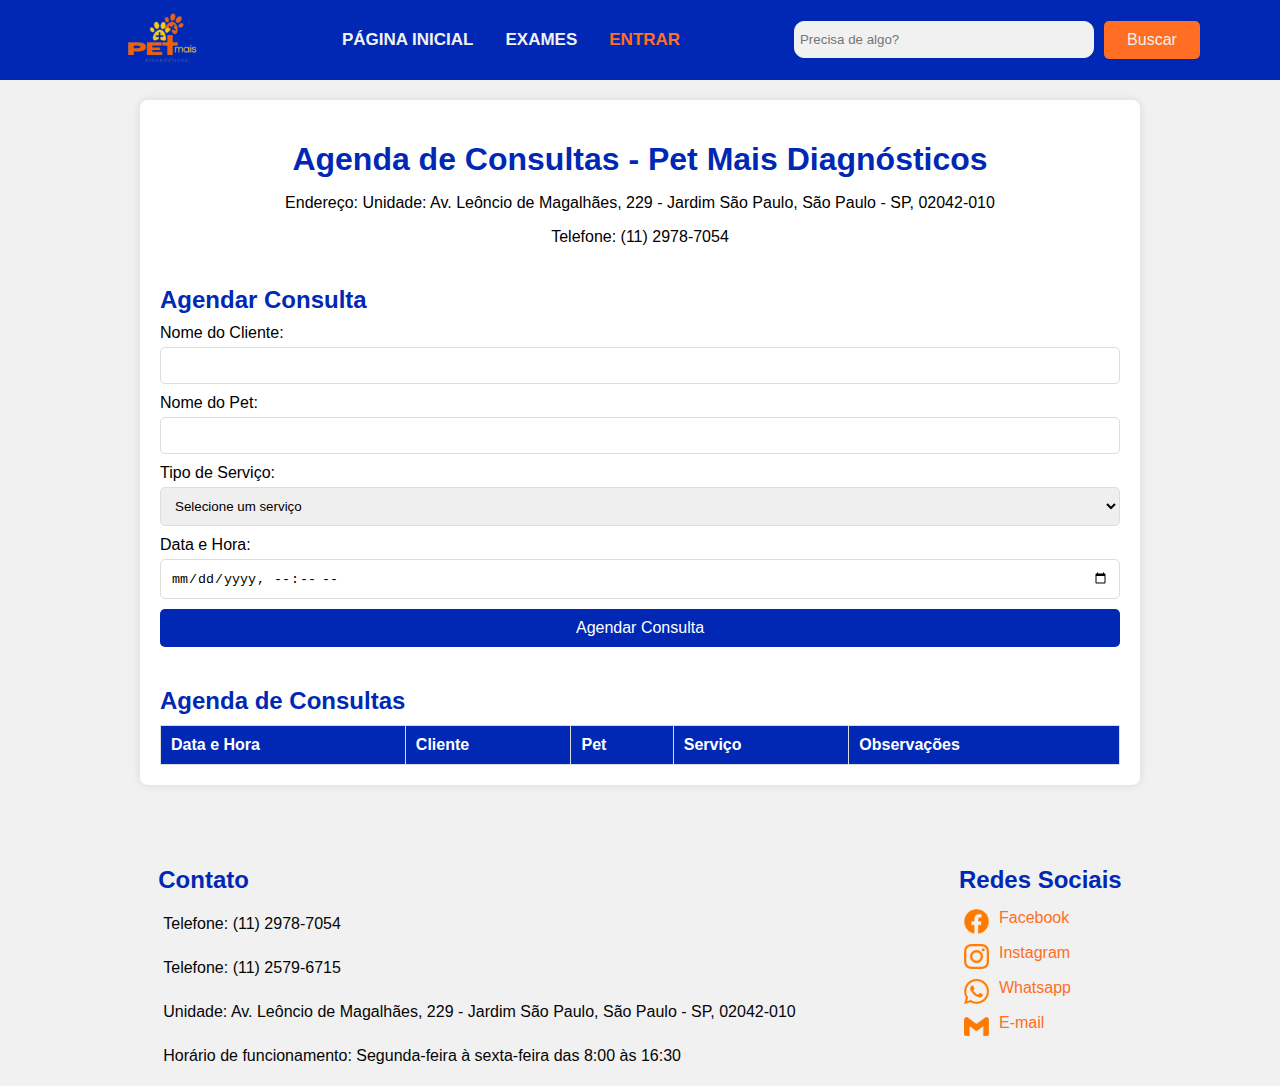
<file: agenda.html>
<!DOCTYPE html>
<html lang="pt-BR">

<head>
    <meta charset="UTF-8">
    <meta name="viewport" content="width=device-width, initial-scale=1.0">
    <title>Agenda</title>
    <link rel="stylesheet" href="GustavoTcc/Assets/Style/agenda.css">
    <link rel="shortcut icon" href="GustavoTcc/Assets/Img/logo.png" type="image/x-icon">
</head>

<body>
    <nav>
        <div class="header">
            <a href="index.html"><img style="width: 10vw; margin-left: 20px; margin-top: 10px;"
                    src="GustavoTcc/Assets/Img/logo.png" alt=""></a>
        </div>

        <ul>
            <li><a href="index.html">PÁGINA INICIAL</a></li>
            <li><a href="exames.html">EXAMES</a></li>
            <li><a style="color: #ff6e22;" target="_blank" href="login.html">ENTRAR</a></li>
        </ul>
        <div class="search-bar">
            <input style="background-color: #f1f1f1;" type="text" placeholder="Precisa de algo?">
            <button type="submit">Buscar</button>
        </div>
    </nav>
    <div class="container">
        <header>
            <h1>Agenda de Consultas - Pet Mais Diagnósticos</h1>
            <p>Endereço: Unidade: Av. Leôncio de Magalhães, 229 - Jardim São Paulo, São Paulo - SP, 02042-010</p>
            <p>Telefone: (11) 2978-7054</p>
        </header>

        <main>
            <div class="form-container">
                <h2>Agendar Consulta</h2>
                <form id="appointmentForm">
                    <label for="cliente">Nome do Cliente:</label>
                    <input type="text" id="cliente" name="cliente" required>

                    <label for="pet">Nome do Pet:</label>
                    <input type="text" id="pet" name="pet" required>

                    <label for="servico">Tipo de Serviço:</label>
                    <select id="servico" name="servico" required>
                        <option value="">Selecione um serviço</option>
                        <option value="banho-tosa">Ácido Foliculo</option>
                        <option value="consulta">CPK</option>
                        <option value="vacina">Ferro Sérico</option>
                        <option value="passeio">Vitamina D</option>
                        <option value="adestramento">Raio-X</option>
                        <option value="outros">Ultrassom</option>
                        <option value="outros">Cardiologia</option>
                        <option value="outros">Outros</option>
                    </select>

                    <label for="data">Data e Hora:</label>
                    <input type="datetime-local" id="data" name="data" required>

                    <button type="submit">Agendar Consulta</button>
                </form>
            </div>

            <div class="agenda-container">
                <h2>Agenda de Consultas</h2>
                <table id="agendaTable">
                    <thead>
                        <tr>
                            <th>Data e Hora</th>
                            <th>Cliente</th>
                            <th>Pet</th>
                            <th>Serviço</th>
                            <th>Observações</th>
                        </tr>
                    </thead>
                    <tbody>
                        <!-- As consultas serão adicionadas aqui -->
                    </tbody>
                </table>
            </div>
        </main>
    </div>
    <footer class="site-footer">
        <div class="footer-content">
            <h2 style="color: #0028B4;">Contato</h2>
            <p>Telefone: (11) 2978-7054</p>
            <p>Telefone: (11) 2579-6715</p>
            <p>Unidade: Av. Leôncio de Magalhães, 229 - Jardim São Paulo, São Paulo - SP, 02042-010</p>
            <p>Horário de funcionamento: Segunda-feira à sexta-feira das 8:00 às 16:30</p>
        </div>
        <div class="footer-social"> <!-- Acrescentar ícones das redes sociais -->
            <h2 style="color: #0028B4;">Redes Sociais</h2>
            <a target="_blank" href="https://www.facebook.com/petmaisdiagnosticos/"><img style="width: 25px;"
                    src="GustavoTcc/Assets/Img/facebook-2.png" alt="Facebook">Facebook</a>
            <a target="_blank" href="https://www.instagram.com/petmaisdiagnosticos/"><img style="width: 25px;"
                    src="GustavoTcc/Assets/Img/instagram-2.png" alt="Instagram">Instagram</a>
            <a target="_blank" href="https://wa.me/551125796715"><img style="width: 25px;"
                    src="GustavoTcc/Assets/Img/whatsapp-2.png" alt="Whatsapp">Whatsapp</a>
            <a target="_blank" href="malito:@contato@petmaisdiagnosticos.com.br"><img style="width: 25px;"
                    src="GustavoTcc/Assets/Img/gmail-2.png" alt="E-mail">E-mail</a>
        </div>
    </footer>
    <script src="GustavoTcc/Assets/JavaScript/agenda.js"></script>
</body>

</html>
</file>
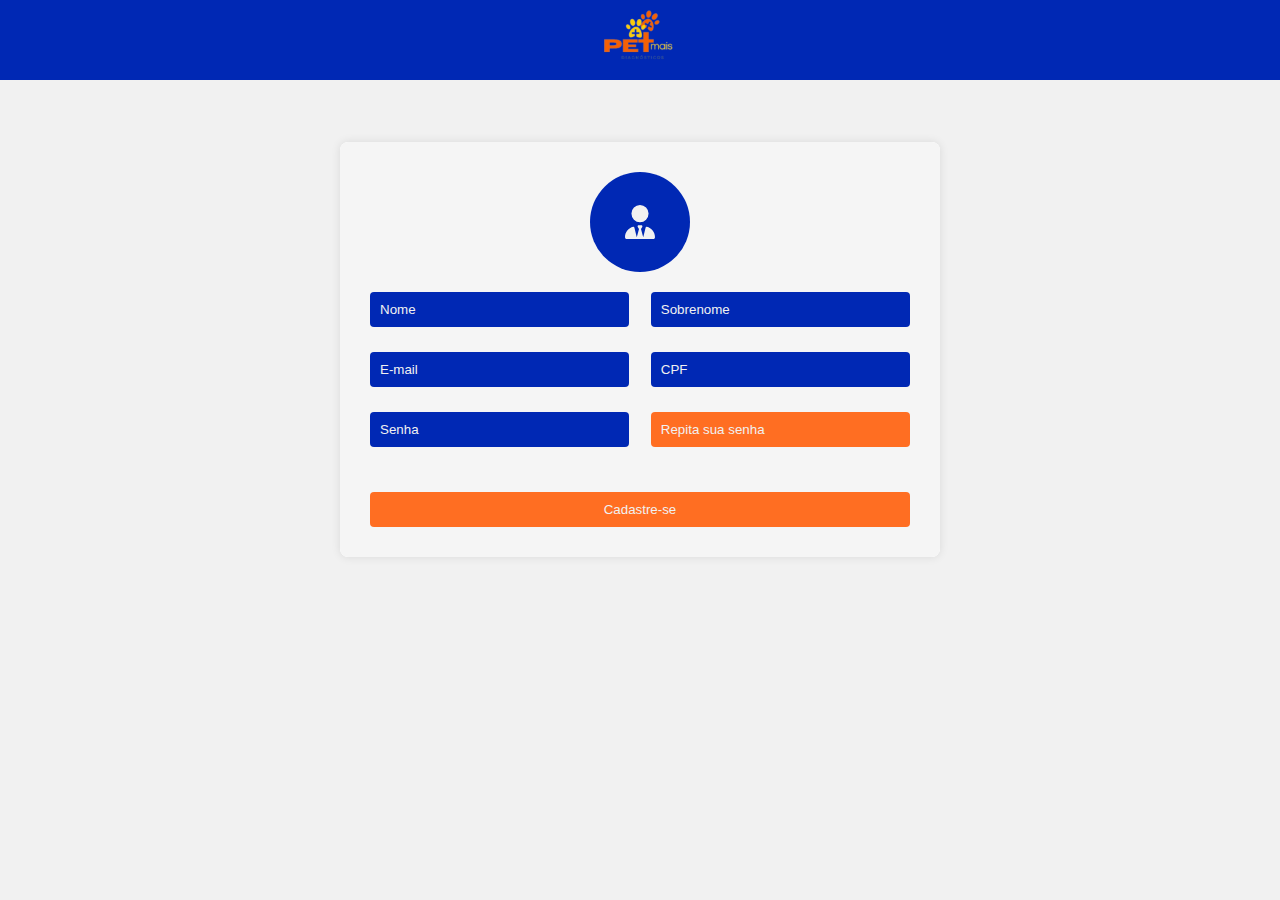
<file: cadastro.html>
<!DOCTYPE html>
<html lang="pt-br">

<head>
  <meta charset="UTF-8">
  <meta name="viewport" content="width=device-width, initial-scale=1.0">
  <title>PetMais Diagnósticos</title>
  <link rel="stylesheet" href="GustavoTcc/Assets/Style/cadastro.css">
  <link href="GustavoTcc/Assets/fontawesome (1)/fontawesome/css/fontawesome.css" rel="stylesheet">
  <link href="GustavoTcc/Assets/fontawesome (1)/fontawesome/css/brands.css" rel="stylesheet">
  <link href="GustavoTcc/Assets/fontawesome (1)/fontawesome/css/solid.css" rel="stylesheet">
  <link rel="shortcut icon" href="GustavoTcc/Assets/Img/logo.png" type="image/x-icon">
</head>

<body>
  <nav>
    <div class="header">
        <a href="index.html"><img class="img-login" src="GustavoTcc/Assets/Img/logo.png" alt=""></a>
    </div>
</nav>
  <div class="container">
    <div class="form-container">
      <div class="avatar">
        <div class="avatar-icon">
          <svg class="icon-svg" xmlns="http://www.w3.org/2000/svg" viewBox="0 0 448 512">
            <path
              d="M96 128a128 128 0 1 0 256 0A128 128 0 1 0 96 128zm94.5 200.2l18.6 31L175.8 483.1l-36-146.9c-2-8.1-9.8-13.4-17.9-11.3C51.9 342.4 0 405.8 0 481.3c0 17 13.8 30.7 30.7 30.7H162.5c0 0 0 0 .1 0H168 280h5.5c0 0 0 0 .1 0H417.3c17 0 30.7-13.8 30.7-30.7c0-75.5-51.9-138.9-121.9-156.4c-8.1-2-15.9 3.3-17.9 11.3l-36 146.9L238.9 359.2l18.6-31c6.4-10.7-1.3-24.2-13.7-24.2H224 204.3c-12.4 0-20.1 13.6-13.7 24.2z" fill="#f1f1f1" />
          </svg>
        </div>
      </div>
      <form>
        <div class="input-group">
          <input type="text" placeholder="Nome" required>
          <input type="text" placeholder="Sobrenome" required>
        </div>
        <div class="input-group">
          <input type="email" placeholder="E-mail" required>
          <input type="text" placeholder="CPF" required>
        </div>
        <div class="input-group">
          <input type="password" placeholder="Senha" required>
          <input type="password" placeholder="Repita sua senha" required class="repeat-password">
        </div>
        <button type="submit">Cadastre-se</button>
      </form>
    </div>
  </div>
</body>

</html>
</file>
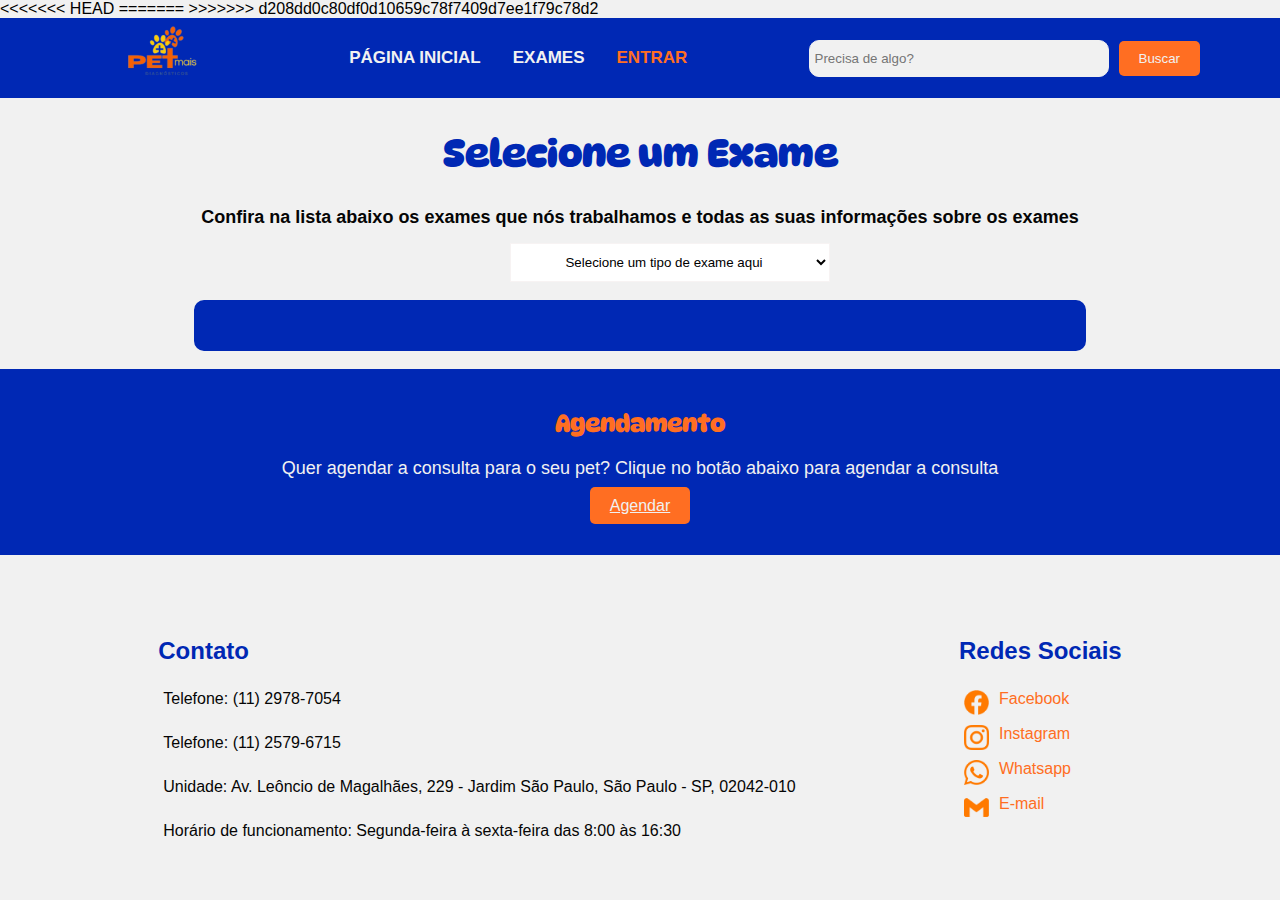
<file: exames.html>
<!DOCTYPE html>
<html lang="pt-br">

<head>
<<<<<<< HEAD
  <meta charset="UTF-8">
  <link rel="stylesheet" href="GustavoTcc/Assets/Style/exames.css">
  <meta name="viewport" content="width=device-width, initial-scale=1.0">
  <title>EXAMES</title>
=======
      <meta charset="UTF-8">
      <link rel="stylesheet" href="GustavoTcc/Assets/Style/exames.css">
      <meta name="viewport" content="width=device-width, initial-scale=1.0">
      <title>Exames</title>
      <link rel="preconnect" href="https://fonts.googleapis.com">
      <link rel="preconnect" href="https://fonts.gstatic.com" crossorigin>
      <link href="https://fonts.googleapis.com/css2?family=DynaPuff:wght@400..700&display=swap" rel="stylesheet">
      <link rel="shortcut icon" href="GustavoTcc/Assets/Img/logo.png" type="image/x-icon">
>>>>>>> d208dd0c80df0d10659c78f7409d7ee1f79c78d2
</head>

<body>
      <nav>
            <div class="header">
                  <a href="index.html"><img style="width: 10vw; margin-left: 20px;" src="GustavoTcc/Assets/Img/logo.png"
                              alt=""></a>
            </div>

            <ul>
                  <li><a href="index.html">PÁGINA INICIAL</a></li>
                  <li><a href="exames.html">EXAMES</a></li>
                  <li><a style="color: #ff6e22;" target="_blank" href="login.html">ENTRAR</a></li>
            </ul>
            <div class="search-bar">
                  <input style="background-color: #f1f1f1;" type="text" placeholder="Precisa de algo?">
                  <button type="submit">Buscar</button>
            </div>
      </nav>

      <form class="form">
            <h2 class="exame">Selecione um Exame</h2>
            <h2 class="titulo">Confira na lista abaixo os exames que nós trabalhamos e todas as suas informações sobre
                  os exames</h2>
            <select class="change" id="options" name="options">
                  <option value="0" data-response="">Selecione um tipo de exame aqui</option>

                  <option value="1" data-response="PREPARO: JEJUM DESEJÁVEL 8 HORAS <br>
            MATERIAL: SANGUE TOTAL 2ml EM TAMPA VERMELHA OU 0,5 ml DE SORO SEM HEMÓLISE<br>
            ENVIO: ENVIAR À TEMPERATURA DE 2 A 8°C ATÉ 2 DIAS APÓS COLETA<br>
            REJEIÇÃO: HEMÓLISE OU LIPEMIA ACENTUADAS. POUCO VOLUME.">ALBUMINA</option>

                  <option value="2" data-response="PREPARO: JEJUM DESEJÁVEL 8 HORAS<br>
            MATERIAL: SANGUE TOTAL 2ml EM TAMPA VERMELHA OU 0,5 ml DE SORO SEM HEMÓLISE<br>
            ENVIO: ENVIAR À TEMPERATURA DE 2 A 8°C ATÉ 2 DIAS APÓS COLETA<br>
            REJEIÇÃO: HEMÓLISE OU LIPEMIA ACENTUADAS. POUCO VOLUME.">ALT (TGP)</option>

                  <option value="3" data-response="PREPARO: JEJUM DESEJÁVEL 8 HORAS<br>
            MATERIAL: SANGUE TOTAL 2ml EM TAMPA VERMELHA OU 0,5 ml DE SORO SEM HEMÓLISE<br>
            ENVIO: ENVIAR À TEMPERATURA DE 2 A 8°C ATÉ 2 DIAS APÓS COLETA<br>
            REJEIÇÃO: HEMÓLISE OU LIPEMIA ACENTUADAS. POUCO VOLUME.">AMILASE</option>

                  <option value="4" data-response="PREPARO: JEJUM DESEJÁVEL 8 HORAS<br>
            MATERIAL: SANGUE TOTAL 2ml EM TAMPA VERMELHA OU 0,5 ml DE SORO SEM <br>
            ENVIO: ENVIAR À TEMPERATURA DE 2 A 8°C ATÉ 2 DIAS APÓS COLETA<br>
            REJEIÇÃO: HEMÓLISE OU LIPEMIA ACENTUADAS. POUCO VOLUME.">AST (TGO)</option>

                  <option value="5" data-response="PREPARO: JEJUM DESEJÁVEL 8 HORAS<br>
            MATERIAL: SANGUE TOTAL 2ml EM TAMPA VERMELHA OU 0,5 ml DE SORO SEM HEMÓLISE EM FRASCO PROTEGIDO DA LUZ<br>
            ENVIO: ENVIAR À TEMPERATURA DE 2 A 8°C ATÉ 2 DIAS APÓS COLETA<br>
            REJEIÇÃO: HEMÓLISE OU LIPEMIA ACENTUADAS. POUCO VOLUME.">BILIRRUBINAS</option>

                  <option value="6" data-response="PREPARO: JEJUM DESEJÁVEL 8 HORAS<br>
            MATERIAL: SANGUE TOTAL 2ml EM TAMPA VERMELHA OU 0,5 ml DE SORO SEM HEMÓLISE<br>
            ENVIO: ENVIAR À TEMPERATURA DE 2 A 8°C ATÉ 2 DIAS APÓS COLETA<br>
            REJEIÇÃO: HEMÓLISE OU LIPEMIA ACENTUADAS. POUCO VOLUME.">CÁLCIO IÔNICO</option>

                  <option value="7" data-response="PREPARO: JEJUM DESEJÁVEL 8 HORAS<br>
            MATERIAL: SANGUE TOTAL 2ml EM TAMPA VERMELHA OU 0,5 ml DE SORO SEM HEMÓLISE<br>
            ENVIO: ENVIAR À TEMPERATURA DE 2 A 8°C ATÉ 2 DIAS APÓS COLETA<br>
            REJEIÇÃO: HEMÓLISE OU LIPEMIA ACENTUADAS. POUCO VOLUME.">CÁLCIO TOTAL</option>



                  <option value="8" data-response="PREPARO: JEJUM DESEJÁVEL 8 HORAS<br>
            MATERIAL: SANGUE TOTAL 2ml EM TAMPA VERMELHA OU 0,5 ml DE SORO SEM HEMÓLISE<br>
            ENVIO: ENVIAR À TEMPERATURA DE 2 A 8°C ATÉ 2 DIAS APÓS COLETA<br>
            REJEIÇÃO: HEMÓLISE OU LIPEMIA ACENTUADAS. POUCO VOLUME.">CLORETOS</option>


                  <option value="9" data-response="PREPARO: JEJUM DESEJÁVEL 8 A 12 HORAS<br>
            MATERIAL: SANGUE TOTAL 2ml EM TAMPA VERMELHA OU 0,5 ml DE SORO SEM HEMÓLISE<br>
            ENVIO: ENVIAR À TEMPERATURA DE 2 A 8°C ATÉ 2 DIAS APÓS COLETA<br>
            REJEIÇÃO: HEMÓLISE OU LIPEMIA ACENTUADAS. POUCO VOLUME.">COLESTEROL</option>


                  <option value="10" data-response="PREPARO: JEJUM DESEJÁVEL 8 HORAS<br>
            MATERIAL: SANGUE TOTAL 2ml EM TAMPA VERMELHA OU 0,5 ml DE SORO SEM HEMÓLISE<br>
            ENVIO: ENVIAR À TEMPERATURA DE 2 A 8°C ATÉ 2 DIAS APÓS COLETA<br>
            REJEIÇÃO: HEMÓLISE OU LIPEMIA ACENTUADAS. POUCO VOLUME.">CREATININA</option>

                  <option value="11" data-response="PREPARO: JEJUM DESEJÁVEL 8 HORAS<br>
            MATERIAL: SANGUE TOTAL 2ml EM TAMPA VERMELHA OU 0,5 ml DE SORO SEM HEMÓLISE<br>
            ENVIO: ENVIAR À TEMPERATURA DE 2 A 8°C ATÉ 2 DIAS APÓS COLETA<br>
            REJEIÇÃO: HEMÓLISE OU LIPEMIA ACENTUADAS. POUCO VOLUME.">FOSFATASE ALCALINA</option>

                  <option value="12" data-response="PREPARO: JEJUM DESEJÁVEL 8 HORAS<br>
            MATERIAL: SANGUE TOTAL 2ml EM TAMPA VERMELHA OU 0,5 ml DE SORO SEM HEMÓLISE<br>
            ENVIO: ENVIAR À TEMPERATURA DE 2 A 8°C ATÉ 2 DIAS APÓS COLETA<br>
            REJEIÇÃO: HEMÓLISE OU LIPEMIA ACENTUADAS. POUCO VOLUME.">FÓSFORO</option>

                  <option value="13" data-response="PREPARO: JEJUM DESEJÁVEL 8 HORAS<br>
            MATERIAL: SANGUE TOTAL 2ml EM TAMPA VERMELHA OU 0,5 ml DE SORO SEM HEMÓLISE<br>
            ENVIO: ENVIAR À TEMPERATURA DE 2 A 8°C ATÉ 2 DIAS APÓS COLETA<br>
            REJEIÇÃO: HEMÓLISE OU LIPEMIA ACENTUADAS. POUCO VOLUME.">FRUTOSAMINA</option>

                  <option value="14" data-response="PREPARO: JEJUM DESEJÁVEL 8 HORAS<br>
            MATERIAL: SANGUE TOTAL 2ml EM TAMPA VERMELHA OU 0,5 ml DE SORO SEM HEMÓLISE<br>
            ENVIO: ENVIAR À TEMPERATURA DE 2 A 8°C ATÉ 2 DIAS APÓS COLETA<br>
            REJEIÇÃO: HEMÓLISE OU LIPEMIA ACENTUADAS. POUCO VOLUME.">GAMA GT</option>

                  <option value="15" data-response="PREPARO: JEJUM DESEJÁVEL 8 HORAS A 12 HORAS<br>
            MATERIAL: SANGUE TOTAL 2ml EM TAMPA VERMELHA OU 0,5 ml DE SORO SEM HEMÓLISE<br>
            ENVIO: ENVIAR À TEMPERATURA DE 2 A 8°C ATÉ 2 DIAS APÓS COLETA<br>
            REJEIÇÃO: HEMÓLISE OU LIPEMIA ACENTUADAS. POUCO VOLUME.">GLICOSE</option>

                  <option value="16" data-response="PREPARO: JEJUM DESEJÁVEL 8 HORAS<br>
            MATERIAL: SANGUE TOTAL 2ml EM TAMPA VERMELHA OU 0,5 ml DE SORO SEM HEMÓLISE<br>
            ENVIO: ENVIAR À TEMPERATURA DE 2 A 8°C ATÉ 2 DIAS APÓS COLETA<br>
            REJEIÇÃO: HEMÓLISE OU LIPEMIA ACENTUADAS. POUCO VOLUME.">LIPASE</option>

                  <option value="17" data-response="PREPARO: JEJUM DESEJÁVEL 8 HORAS<br>
            MATERIAL: SANGUE TOTAL 2ml EM TAMPA VERMELHA OU 0,5 ml DE SORO SEM HEMÓLISE<br>
            ENVIO: ENVIAR À TEMPERATURA DE 2 A 8°C ATÉ 2 DIAS APÓS COLETA<br>
            REJEIÇÃO: HEMÓLISE OU LIPEMIA ACENTUADAS. POUCO VOLUME.">POTÁSSIO</option>

                  <option value="18" data-response="PREPARO: JEJUM DESEJÁVEL 8 HORAS<br>
            MATERIAL: SANGUE TOTAL 2ml EM TAMPA VERMELHA OU 0,5 ml DE SORO SEM HEMÓLISE<br>
            ENVIO: ENVIAR À TEMPERATURA DE 2 A 8°C ATÉ 2 DIAS APÓS COLETA<br>
            REJEIÇÃO: HEMÓLISE OU LIPEMIA ACENTUADAS. POUCO VOLUME.">PROTEÍNAS TOTAIS</option>

                  <option value="19" data-response="PREPARO: JEJUM DESEJÁVEL 8 HORAS<br>
            MATERIAL: SANGUE TOTAL 2ml EM TAMPA VERMELHA OU 0,5 ml DE SORO SEM HEMÓLISE<br>
            ENVIO: ENVIAR À TEMPERATURA DE 2 A 8°C ATÉ 2 DIAS APÓS COLETA<br>
            REJEIÇÃO: HEMÓLISE OU LIPEMIA ACENTUADAS. POUCO VOLUME.">SÓDIO</option>

                  <option value="20" data-response="PREPARO: JEJUM DESEJÁVEL 8 HORAS A 12 HORAS<br>
            MATERIAL: SANGUE TOTAL 2ml EM TAMPA VERMELHA OU 0,5 ml DE SORO SEM HEMÓLISE<br>
            ENVIO: ENVIAR À TEMPERATURA DE 2 A 8°C ATÉ 2 DIAS APÓS COLETA<br>
            REJEIÇÃO: HEMÓLISE OU LIPEMIA ACENTUADAS. POUCO VOLUME.">TRIGLICÉRIDES</option>

                  <option value="21" data-response="PREPARO: JEJUM DESEJÁVEL 8 HORAS<br>
            MATERIAL: SANGUE TOTAL 2ml EM TAMPA VERMELHA OU 0,5 ml DE SORO SEM HEMÓLISE<br>
            ENVIO: ENVIAR À TEMPERATURA DE 2 A 8°C ATÉ 2 DIAS APÓS COLETA<br>
            REJEIÇÃO: HEMÓLISE OU LIPEMIA ACENTUADAS. POUCO VOLUME.">URÉIA</option>

                  <option value="22" data-response="PREPARO: JEJUM 12 HORAS NO PRÉ PRANDIAL<br>
            MATERIAL: MINIMO 4mL DE SANGUE TOTAL OU 1ml DE SORO OU PLASMA (EDTA)<br>
            ENVIO: ENVIAR À TEMPERATURA DE 2 A 8°C ATÉ 2 DIAS APÓS COLETA<br>
            REJEIÇÃO: HEMÓLISE OU LIPEMIA ACENTUADAS. POUCO VOLUME.">ÁCIDOS BILIARES
                  </option>

                  <option value="23" data-response="PREPARO: JEJUM DESEJÁVEL 8 HORAS<br>
            MATERIAL: SANGUE TOTAL 2ml EM TAMPA VERMELHA OU 0,5 ml DE SORO SEM HEMÓLISE<br>
            ENVIO: ENVIAR À TEMPERATURA DE 2 A 8°C ATÉ 2 DIAS APÓS COLETA<br>
            REJEIÇÃO: HEMÓLISE OU LIPEMIA ACENTUADAS. POUCO VOLUME.">ÁCIDO ÚRICO</option>

                  <option value="24" data-response="PREPARO: JEJUM DESEJÁVEL 8 HORAS<br>
            MATERIAL: SANGUE TOTAL 2ml EM TAMPA VERMELHA OU 0,5 ml DE SORO SEM HEMÓLISE<br>
            ENVIO: ENVIAR À TEMPERATURA DE 2 A 8°C ATÉ 2 DIAS APÓS COLETA<br>
            REJEIÇÃO: HEMÓLISE OU LIPEMIA ACENTUADAS. POUCO VOLUME.">SDMA</option>

                  <option value="25" data-response="PREPARO: JEJUM DESEJÁVEL 8 HORAS<br>
            MATERIAL: SANGUE TOTAL 2ml EM TAMPA VERMELHA OU 0,5 ml DE SORO SEM HEMÓLISE<br>
            ENVIO: ENVIAR À TEMPERATURA DE 2 A 8°C ATÉ 2 DIAS APÓS COLETA<br>
            REJEIÇÃO: HEMÓLISE OU LIPEMIA ACENTUADAS. POUCO VOLUME.">SPEC</option>

                  <option value="26" data-response="PREPARO: JEJUM DESEJAVEL 8 HORAS<br>
            MATERIAL: SANGUE TOTAL 2ml EM TAMPA VERMELHA OU 0,5 ml DE SORO SEM HEMOLISE PROTEGIDO DA LUZ<br>
            ENVIO: ENVIAR À TEMPERATURA DE 2 A 8°C ATÉ 2 DIAS APÓS COLETA<br>
            REJEIÇÃO: HEMOLISE OU LIPEMIA ACENTUADAS. POUCO VOLUME.">ÁCIDO FÓLICO</option>

                  <option value="27" data-response="PREPARO: JEJUM DESEJÁVEL 8 HORAS<br>
            MATERIAL: SANGUE TOTAL 2ml EM TAMPA VERMELHA OU 0,5 ml DE SORO.<br>
            ENVIO: ENVIAR À TEMPERATURA DE 2 A 8°C ATÉ 2 DIAS APÓS COLETA<br>
            REJEIÇÃO: HEMÓLISE OU LIPEMIA ACENTUADAS. POUCO VOLUME.">CPK</option>

                  <option value="28" data-response="PREPARO: JEJUM DESEJÁVEL 8 A 12 HORAS<br>
            MATERIAL: SANGUE TOTAL 2ml EM TAMPA VERMELHA OU 0,5 ml DE SORO ISENTO DE LIPEMIA<br>
            ENVIO: ENVIAR À TEMPERATURA DE 2 A 8°C ATÉ 2 DIAS APÓS COLETA<br>
            REJEIÇÃO: HEMÓLISE OU LIPEMIA ACENTUADAS. POUCO VOLUME.">COLESTEROL TOTAL E FRAÇÕES</option>

                  <option value="29" data-response="PREPARO: JEJUM DESEJÁVEL 8 HORAS<br>
            MATERIAL: SANGUE TOTAL 2ml EM TAMPA VERMELHA OU 0,5 ml DE SORO.<br>
            ENVIO: ENVIAR À TEMPERATURA DE 2 A 8°C ATÉ 2 DIAS APÓS COLETA<br>
            REJEIÇÃO: HEMÓLISE OU LIPEMIA ACENTUADAS. POUCO VOLUME.">FERRO SÉRICO</option>

                  <option value="30" data-response="PREPARO: JEJUM DESEJÁVEL 8 HORAS<br>
            MATERIAL: SANGUE TOTAL 2ml EM TAMPA VERMELHA OU 0,5 ml DE SORO.<br>
            ENVIO: ENVIAR À TEMPERATURA DE 2 A 8°C ATÉ 2 DIAS APÓS COLETA<br>
            REJEIÇÃO: HEMÓLISE OU LIPEMIA ACENTUADAS. POUCO VOLUME.">FOSFATASE ALCALINA E ISOENZIMAS</option>

                  <option value="31" data-response="PREPARO: JEJUM DESEJÁVEL 8 HORAS<br>
            MATERIAL: SANGUE TOTAL 2ml EM TAMPA VERMELHA OU 0,5 ml DE SORO.<br>
            ENVIO: ENVIAR À TEMPERATURA DE 2 A 8°C ATÉ 2 DIAS APÓS COLETA<br>
            REJEIÇÃO: HEMÓLISE OU LIPEMIA ACENTUADAS. POUCO VOLUME.">TLI CANINO (TRIPSINOGÊNIO) </option>

                  <option value="32" data-response="PREPARO: JEJUM DESEJÁVEL 8 HORAS<br>
            MATERIAL: SANGUE TOTAL 2ml EM TAMPA VERMELHA OU 0,5 ml DE SORO.<br>
            ENVIO: ENVIAR À TEMPERATURA DE 2 A 8°C ATÉ 2 DIAS APÓS COLETA<br>
            REJEIÇÃO: HEMÓLISE OU LIPEMIA ACENTUADAS. POUCO VOLUME.">TRANSFERRINA</option>

                  <option value="33" data-response="PREPARO: JEJUM DESEJÁVEL 8 HORAS<br>
            MATERIAL: SANGUE TOTAL 2ml EM TAMPA VERMELHA OU 0,5 ml DE SORO SEM HEMÓLISE PROTEGIDO DA LUZ<br>
            ENVIO: ENVIAR À TEMPERATURA DE 2 A 8°C ATÉ 2 DIAS APÓS COLETA<br>
            REJEIÇÃO: HEMÓLISE OU LIPEMIA ACENTUADAS. POUCO VOLUME.">VITAMINA B12</option>

                  <option value="34" data-response="PREPARO: JEJUM DESEJÁVEL 8 HORAS<br>
            MATERIAL: SANGUE TOTAL 2ml EM TAMPA VERMELHA OU 0,5 ml DE SORO SEM HEMÓLISE PROTEGIDO DA LUZ<br>
            ENVIO: ENVIAR À TEMPERATURA DE 2 A 8°C ATÉ 2 DIAS APÓS COLETA<br>
            REJEIÇÃO: HEMÓLISE OU LIPEMIA ACENTUADAS. POUCO VOLUME.">VITAMINA D</option>

                  <option value="35" data-response="PREPARO: JEJUM DESEJÁVEL 8 HORAS<br>
            MATERIAL: SANGUE TOTAL EM TUBO EDTA, RESPEITANDO PROPORÇÃO (2ML, 3ML CONFORME ETIQUETA)<br>
            ENVIO: ENVIAR À TEMPERATURA DE 2 A 8°C ATÉ 24 HORAS APÓS COLETA<br>
            REJEIÇÃO: HEMÓLISE ACENTUADA. POUCO VOLUME. COÁGULO..">HEMOGRAMA</option>


                  <option value="36" data-response="PREPARO: JEJUM DESEJÁVEL 8 HORAS<br>
            MATERIAL: SANGUE TOTAL EM TUBO EDTA, RESPEITANDO PROPORÇÃO (2ML, 3ML CONFORME ETIQUETA)<br>
            ENVIO: ENVIAR À TEMPERATURA DE 2 A 8°C ATÉ 24 HORAS APÓS COLETA<br>
            REJEIÇÃO: HEMÓLISE ACENTUADA. POUCO VOLUME. COÁGULO.">ERITROGRAMA</option>

                  <option value="37" data-response="PREPARO: JEJUM DESEJÁVEL 8 HORAS<br>
            MATERIAL: SANGUE TOTAL EM TUBO EDTA, RESPEITANDO PROPORÇÃO (2ML, 3ML CONFORME ETIQUETA)<br>
            ENVIO: ENVIAR À TEMPERATURA DE 2 A 8°C ATÉ 24 HORAS APÓS COLETA<br>
            REJEIÇÃO: HEMÓLISE ACENTUADA. POUCO VOLUME. COÁGULO.">LEUCOGRAMA</option>

                  <option value="38" data-response="PREPARO: JEJUM DESEJÁVEL 8 HORAS<br>
            MATERIAL: SANGUE TOTAL EM TUBO EDTA, RESPEITANDO PROPORÇÃO (2ML, 3ML CONFORME ETIQUETA)<br>
            ENVIO: ENVIAR À TEMPERATURA DE 2 A 8°C ATÉ 24 HORAS APÓS COLETA<br>
            REJEIÇÃO: HEMÓLISE ACENTUADA. POUCO VOLUME. COÁGULO.">HEMATÓCRITO</option>

                  <option value="39" data-response="PREPARO: JEJUM DESEJÁVEL 8 HORAS<br>
            MATERIAL: SANGUE TOTAL EM TUBO EDTA, RESPEITANDO PROPORÇÃO (2ML, 3ML CONFORME ETIQUETA)<br>
            ENVIO: ENVIAR À TEMPERATURA DE 2 A 8°C ATÉ 24 HORAS APÓS COLETA<br>
            REJEIÇÃO: HEMÓLISE ACENTUADA. POUCO VOLUME. COÁGULO.">CONTAGEM DE PLAQUETAS</option>


                  <option value="40" data-response="PREPARO: JEJUM DESEJÁVEL 8 HORAS<br>
            MATERIAL: SANGUE TOTAL EM TUBO EDTA, RESPEITANDO PROPORÇÃO (2ML, 3ML CONFORME ETIQUETA)<br>
            ENVIO: ENVIAR À TEMPERATURA DE 2 A 8°C ATÉ 24 HORAS APÓS COLETA<br>
            REJEIÇÃO: HEMÓLISE ACENTUADA. POUCO VOLUME. COÁGULO.">RETICULÓCITOS</option>

                  <option value="41" data-response="PREPARO: JEJUM DESEJÁVEL 8 HORAS<br>
            MATERIAL: SANGUE TOTAL EM TUBO EDTA, RESPEITANDO PROPORÇÃO (2ML, 3ML CONFORME ETIQUETA)<br>
            ENVIO: ENVIAR À TEMPERATURA DE 2 A 8°C ATÉ 24 HORAS APÓS COLETA<br>
            REJEIÇÃO: HEMÓLISE ACENTUADA. POUCO VOLUME. COÁGULO.">TEMPO DE PROTROMBINA</option>

                  <option value="42" data-response="PREPARO: JEJUM DESEJÁVEL 8 HORAS<br>
            MATERIAL: SANGUE TOTAL 3ml EM TUBO CITRATO (TAMPA AZUL), INFORMAR SE USO DE ANTICOAGULANTE<br>
            ENVIO: ENVIAR À TEMPERATURA DE 2 A 8°C ATÉ 24 HORAS APÓS COLETA<br>
            REJEIÇÃO: HEMÓLISE ACENTUADA. POUCO VOLUME. COÁGULO.">TEMPO DE TROMBOPLASTINA PARCIAL ATIVADA</option>

                  <option value="43" data-response="PREPARO: NÃO SE APLICA<br>
            MATERIAL: EXAME COLHIDO APENAS NO LABORATÓRIO<br>
            ENVIO: EXAME COLHIDO APENAS NO LABORATÓRIO<br>
            REJEIÇÃO: EXAME COLHIDO APENAS NO LABORATÓRIO">TEMPO DE COAGULAÇÃO</option>

                  <option value="44" data-response="PREPARO: NÃO SE APLICA<br>
            MATERIAL: EXAME COLHIDO APENAS NO LABORATÓRIO<br>
            ENVIO: EXAME COLHIDO APENAS NO LABORATÓRIO<br>
            REJEIÇÃO: EXAME COLHIDO APENAS NO LABORATÓRIO">TEMPO DE SANGRAMENTO</option>

                  <option value="45" data-response="PREPARO: JEJUM DESEJÁVEL 8 HORAS<br>
            MATERIAL: SANGUE TOTAL EM TUBO EDTA, RESPEITANDO PROPORÇÃO (2ML, 3ML CONFORME ETIQUETA)<br>
            ENVIO: ENVIAR À TEMPERATURA DE 2 A 8°C ATÉ 24 HORAS APÓS COLETA<br>
            REJEIÇÃO: HEMÓLISE ACENTUADA. POUCO VOLUME. COÁGULO.">FIBRINOGÊNIO</option>

                  <option value="46" data-response="PREPARO: NÃO SE APLICA<br>
            MATERIAL: ÚRINA RECENTE 5 A 30ml COLHIDA POR MICÇÃO ESPONTÂNEA, SONDAGEM URETRAL OU CISTOCENTESE<br>
            ENVIO: ENVIAR À TEMPERATURA DE 2 A 8°C ATÉ 24 HORAS APÓS COLETA<br>
            REJEIÇÃO: AMOSTRA SEM REFRIGERAÇÃO OU EM FRASCOS INADEQUADOS.">URINÁLISE</option>

                  <option value="47" data-response="PREPARO: NÃO SE APLICA<br>
            MATERIAL: CÁLCULO<br>
            ENVIO: ENVIAR À TEMPERATURA AMBIENTE ATÉ 7 DIAS APÓS COLETA. EM FRASCO SECO E LIMPO.<br>
            REJEIÇÃO: NÃO UTILIZAR CONSERVANTES. NÃO UTILIZAR ÁLCOOL OU FORMOL.">QUALIFICAÇÃO DE CÁLCULOS</option>

                  <option value="48" data-response="PREPARO: NÃO SE APLICA<br>
            MATERIAL: URINA RECENTE 5 A 30ml COLHIDA POR MICÇÃO ESPONTANEA, SONDAGEM URETRAL OU CISTOCENTESE<br>
            ENVIO: ENVIAR À TEMPERATURA DE 2 A 8°C ATÉ 24 HORAS APÓS COLETA<br>
            - REJEIÇÃO: AMOSTRA SEM REFRIGERAÇÃO OU EM FRASCOS INADEQUADOS.">RELAÇÃO PROTEÍNA CREATININA URINÁRIA
                  </option>

                  <option value="49" data-response="PREPARO: 7 DIAS SEM BANHO E/OU TERAPIA TÓPICA<br>
            MATERIAL: RASPADOS PROFUNDOS DE PELE E PELOS, ENTRE LÂMINAS, COM ÓLEO MINERAL<br>
            ENVIO: ENVIAR À TEMPERATURA AMBIENTE ATÉ 2 DIAS APÓS COLETA. EM FRASCO SECO E LIMPO.<br>
            - REJEIÇÃO: MATERIAL INSUFICIENTE.">PESQUISA DE ECTOPARASITAS</option>

                  <option value="50" data-response="PREPARO: 7 DIAS SEM BANHO E/OU TERAPIA TOPICA<br>
            MATERIAL: PELOS ARRANCADOS PELA RAIZ E ENVIADOS EM FRASCO SECO E LIMPO. SWAB SECO DE SECREÇÃO OTOLÓGICA<br>
            ENVIO: ENVIAR À TEMPERATURA AMBIENTE ATÉ 2 DIAS APÓS COLETA. EM FRASCO SECO E LIMPO.<br>
            REJEIÇÃO: MATERIAL INSUFICIENTE.">CULTURA DE FUNGOS (DERMATÓFITOS)</option>

                  <option value="51" data-response="PREPARO: 7 DIAS SEM BANHO E/OU TERAPIA TÓPICA<br>
            MATERIAL: SWAB STUART<br>
            ENVIO: ENVIAR À TEMPERATURA AMBIENTE ATÉ 2 DIAS APÓS COLETA.<br>
            REJEIÇÃO: SWAB SEM SECREÇÃO OU SECO (SEM MEIO STUART).">CULTURA E ANTIBIOGRAMA AERÓBICOS (PELE/OUVIDO)
                  </option>

                  <option value="52" data-response="PREPARO: 7 DIAS SEM BANHO E/OU TERAPIA TÓPICA<br>
            MATERIAL: SWAB STUART<br>
            ENVIO: ENVIAR À TEMPERATURA DE 2 A 8°C ATÉ 2 DIAS APÓS COLETA<br>
            REJEIÇÃO: SWAB SEM SECREÇÃO OU SECO (SEM MEIO STUART).">CULTURA E ANTIBIOGRAMA ANAERÓBICOS (PELE/OUVIDO)
                  </option>

                  <option value="53" data-response="PREPARO: 7 DIAS SEM BANHO E/OU TERAPIA TÓPICA<br>
            MATERIAL: SWAB SECO OU ROLAMENTO DA SERCREÇÃO EM LÂMINA<br>
            ENVIO: ENVIAR À TEMPERATURA AMBIENTE ATÉ 2 DIAS APÓS COLETA. EM FRASCO SECO E LIMPO.<br>
            REJEIÇÃO: AUSÊNCIA DE AMOSTRA E LÂMINAS QUEBRADAS.">PESQUISA DE MALASSEZIA</option>

                  <option value="54" data-response="PREPARO: 7 DIAS SEM BANHO E/OU TERAPIA TÓPICA<br>
            MATERIAL: SWAB SECO OU ROLAMENTO DA SERCREÇÃO EM LÂMINA<br>
            ENVIO: ENVIAR À TEMPERATURA AMBIENTE ATÉ 2 DIAS APÓS COLETA. EM FRASCO SECO E LIMPO.<br>
            REJEIÇÃO: AUSÊNCIA DE AMOSTRA E LÂMINAS QUEBRADAS.">COLORAÇÃO DE GRAM</option>

                  <option value="55" data-response="PREPARO: JEJUM DESEJÁVEL 8 HORAS<br>
            MATERIAL: SANGUE TOTAL 2ml EM TAMPA VERMELHA OU 0,5 ml DE SORO.<br>
            ENVIO: ENVIAR À TEMPERATURA DE 2 A 8°C ATÉ 2 DIAS APÓS COLETA<br>
            REJEIÇÃO: HEMÓLISE OU LIPEMIA ACENTUADAS. POUCO VOLUME.">CORTISOL</option>

                  <option value="56" data-response="PREPARO: JEJUM DESEJÁVEL 8 HORAS<br>
            MATERIAL: SANGUE TOTAL 2ml EM TAMPA VERMELHA OU 0,5 ml DE SORO.<br>
            ENVIO: ENVIAR À TEMPERATURA DE 2 A 8°C ATÉ 2 DIAS APÓS COLETA<br>
            REJEIÇÃO: HEMÓLISE OU LIPEMIA ACENTUADAS. POUCO VOLUME.">ESTRADIOL</option>

                  <option value="57" data-response="PREPARO: JEJUM DESEJÁVEL 8 HORAS<br>
            MATERIAL: SANGUE TOTAL 2ml EM TAMPA VERMELHA OU 0,5 ml DE SORO.<br>
            ENVIO: ENVIAR À TEMPERATURA DE 2 A 8°C ATÉ 2 DIAS APÓS COLETA<br>
            REJEIÇÃO: HEMÓLISE OU LIPEMIA ACENTUADAS. POUCO VOLUME.">PROGESTERONA</option>

                  <option value="58" data-response="PREPARO: JEJUM DESEJÁVEL 8 HORAS<br>
            MATERIAL: SANGUE TOTAL 2ml EM TAMPA VERMELHA OU 0,5 ml DE SORO SEM HEMÓLISE.<br>
            ENVIO: ENVIAR À TEMPERATURA DE 2 A 8°C ATÉ 2 DIAS APÓS COLETA<br>
            REJEIÇÃO: HEMÓLISE OU LIPEMIA ACENTUADAS. POUCO VOLUME.">TESTOSTERONA</option>

                  <option value="59" data-response="PREPARO: JEJUM DESEJÁVEL 8 HORAS<br>
            MATERIAL: SANGUE TOTAL 2ml EM TAMPA VERMELHA OU 0,5 ml DE SORO SEM HEMÓLISE.<br>
            ENVIO: ENVIAR À TEMPERATURA DE 2 A 8°C ATÉ 2 DIAS APÓS COLETA<br>
            REJEIÇÃO: HEMÓLISE OU LIPEMIA ACENTUADAS. POUCO VOLUME.">TSH</option>

                  <option value="60" data-response="PREPARO: JEJUM DESEJÁVEL 8 HORAS<br>
            MATERIAL: SANGUE TOTAL 2ml EM TAMPA VERMELHA OU 0,5 ml DE SORO SEM HEMÓLISE.<br>
            ENVIO: ENVIAR À TEMPERATURA DE 2 A 8°C ATÉ 2 DIAS APÓS COLETA<br>
            REJEIÇÃO: HEMÓLISE OU LIPEMIA ACENTUADAS. POUCO VOLUME.">T3</option>

                  <option value="61" data-response="PREPARO: JEJUM DESEJÁVEL 8 HORAS<br>
            MATERIAL: SANGUE TOTAL 2ml EM TAMPA VERMELHA OU 0,5 ml DE SORO SEM HEMÓLISE.<br>
            ENVIO: ENVIAR À TEMPERATURA DE 2 A 8°C ATÉ 2 DIAS APÓS COLETA<br>
            REJEIÇÃO: HEMÓLISE OU LIPEMIA ACENTUADAS. POUCO VOLUME.">T4 TOTAL</option>

                  <option value="62" data-response="PREPARO: JEJUM DESEJÁVEL 8 HORAS<br>
            MATERIAL: SANGUE TOTAL 2ml EM TAMPA VERMELHA OU 0,5 ml DE SORO SEM HEMÓLISE.<br>
            ENVIO: ENVIAR À TEMPERATURA DE 2 A 8°C ATÉ 2 DIAS APÓS COLETA<br>
            REJEIÇÃO: HEMÓLISE OU LIPEMIA ACENTUADAS. POUCO VOLUME.">T4 LIVRE (DIÁLISE)</option>

                  <option value="63" data-response="PREPARO: JEJUM DESEJÁVEL 8 HORAS<br>
            MATERIAL: SANGUE TOTAL 2ml EM TAMPA VERMELHA OU 0,5 ml DE SORO SEM HEMÓLISE. COLETAR ANTES DA ADMINISTRAÇÃO DA PRÓXIMA DOSE DO MEDICAMENTO.<br>
            ENVIO: ENVIAR À TEMPERATURA DE 2 A 8°C ATÉ 2 DIAS APÓS COLETA<br>
            REJEIÇÃO: HEMÓLISE OU LIPEMIA ACENTUADAS. POUCO VOLUME.">FENOBARBITAL</option>

                  <option value="64" data-response="PREPARO: JEJUM DESEJÁVEL 8 HORAS<br>
            MATERIAL: SANGUE TOTAL 2ml EM TAMPA VERMELHA OU 0,5 ml DE SORO SEM HEMÓLISE.<br>
            ENVIO: ENVIAR À TEMPERATURA DE 2 A 8°C ATÉ 2 DIAS APÓS COLETA<br>
            REJEIÇÃO: HEMÓLISE OU LIPEMIA ACENTUADAS. POUCO VOLUME.">17 HIDROXIPROGESTERONA</option>

                  <option value="65" data-response="PREPARO: JEJUM DESEJÁVEL 8 HORAS<br>
            MATERIAL: SANGUE TOTAL 2ml EM TAMPA VERMELHA OU 0,5 ml DE SORO SEM HEMÓLISE PÓS APLICAÇÃO DE ACTH<br>
            ENVIO: ENVIAR À TEMPERATURA DE 2 A 8°C ATÉ 2 DIAS APÓS COLETA (TUBO PRÉ E PÓS)<br>
            REJEIÇÃO: HEMÓLISE OU LIPEMIA ACENTUADAS. POUCO VOLUME.">17 HIDROXIPROGESTERONA PÓS ACTH</option>

                  <option value="66" data-response="PREPARO: JEJUM DESEJÁVEL 8 HORAS<br>
            MATERIAL: SANGUE TOTAL 2ml EM TAMPA VERMELHA OU 0,5 ml DE SORO SEM HEMÓLISE PÓS APLICAÇÃO DE DEXAMETASONA<br>
            ENVIO: ENVIAR À TEMPERATURA DE 2 A 8°C ATÉ 2 DIAS APÓS COLETA<br>
            REJEIÇÃO: HEMÓLISE OU LIPEMIA ACENTUADAS. POUCO VOLUME.">CORTISOL PÓS ACTH</option>

                  <option value="67" data-response="PREPARO: JEJUM DESEJÁVEL 8 HORAS<br>
            MATERIAL: SANGUE TOTAL 2ml EM TAMPA VERMELHA OU 0,5 ml DE SORO SEM HEMÓLISE PÓS APLICAÇÃO DE ACTH<br>
            ENVIO: ENVIAR À TEMPERATURA DE 2 A 8°C ATÉ 2 DIAS APÓS COLETA<br>
            REJEIÇÃO: HEMÓLISE OU LIPEMIA ACENTUADAS. POUCO VOLUME..">CORTISOL PÓS DEXAMETASONA</option>

                  <option value="68" data-response="PREPARO: JEJUM DESEJÁVEL 8 HORAS<br>
            MATERIAL: SANGUE TOTAL 4ml EM TAMPA VERMELHA OU 2,0 ml DE SORO.<br>
            ENVIO: ENVIAR À TEMPERATURA DE 2 A 8°C ATÉ 2 DIAS APÓS COLETA<br>
            REJEIÇÃO: HEMÓLISE OU LIPEMIA ACENTUADAS. POUCO VOLUME.">DOSAGEM DE BROMETO DE POTÁSSIO</option>

                  <option value="69" data-response="PREPARO: JEJUM DESEJÁVEL 8 HORAS<br>
            MATERIAL: SANGUE TOTAL 4ml EM TAMPA VERMELHA OU 2,0 ml DE SORO.<br>
            ENVIO: ENVIAR À TEMPERATURA DE 2 A 8°C ATÉ 2 DIAS APÓS COLETA<br>
            REJEIÇÃO: HEMÓLISE OU LIPEMIA ACENTUADAS. POUCO VOLUME.">DOSAGEM DE INSULINA ENDÓGENA</option>

                  <option value="70" data-response="PREPARO: JEJUM DESEJÁVEL 8 HORAS<br>
            MATERIAL: SANGUE TOTAL 4ml EM TAMPA VERMELHA OU 2,0 ml DE SORO.<br>
            ENVIO: ENVIAR À TEMPERATURA DE 2 A 8°C ATÉ 2 DIAS APÓS COLETA<br>
            REJEIÇÃO: HEMÓLISE OU LIPEMIA ACENTUADAS. POUCO VOLUME.">DOSAGEM DE INSULINA EXÓGENA (MEDICAMENTOS)
                  </option>

                  <option value="71" data-response="PREPARO: JEJUM DESEJÁVEL 8 HORAS<br>
            MATERIAL: SANGUE TOTAL 4ml EM TAMPA VERMELHA OU 2,0 ml DE SORO.<br>
            ENVIO: ENVIAR À TEMPERATURA DE 2 A 8°C ATÉ 2 DIAS APÓS COLETA<br>
            REJEIÇÃO: HEMÓLISE OU LIPEMIA ACENTUADAS. POUCO VOLUME.">DOSAGEM DE FENOBARBITAL</option>

                  <option value="72" data-response="PREPARO: JEJUM DESEJÁVEL 8 HORAS<br>
            MATERIAL: SANGUE TOTAL 2ml EM TAMPA VERMELHA OU 0,5 ml DE SORO SEM HEMÓLISE PRÉ E PÓS APLICAÇÃO DE ACTH<br>
            ENVIO: ENVIAR À TEMPERATURA DE 2 A 8°C ATÉ 2 DIAS APÓS COLETA (TUBO PRÉ E PÓS)<br>
            REJEIÇÃO: HEMÓLISE OU LIPEMIA ACENTUADAS. POUCO VOLUME.">CORTISOL 2 DOSAGENS - BASAL E POS ESTIMULO COM
                        ACTH</option>

                  <option value="73" data-response="PREPARO: JEJUM DESEJÁVEL 8 HORAS<br>
            MATERIAL: SANGUE TOTAL 2ml EM TAMPA VERMELHA OU 0,5 ml DE SORO SEM HEMÓLISE PRÉ E PÓS APLICAÇÃO DE DEXAMETASONA<br>
            ENVIO: ENVIAR À TEMPERATURA DE 2 A 8°C ATÉ 2 DIAS APÓS COLETA (TUBO PRÉ E PÓS)<br>
            REJEIÇÃO: HEMÓLISE OU LIPEMIA ACENTUADAS. POUCO VOLUME.">CORTISOL 2 DOSAGENS - BASAL E POS SUPRESSAO COM
                        DEXAMETASONA</option>

                  <option value="74" data-response="PREPARO: JEJUM DESEJÁVEL 8 HORAS<br>
            MATERIAL: SANGUE TOTAL 2ml EM TAMPA VERMELHA OU 0,5 ml DE SORO SEM HEMÓLISE PRÉ E PÓS APLICAÇÃO DE DEXAMETASONA<br>
            ENVIO: ENVIAR À TEMPERATURA DE 2 A 8°C ATÉ 2 DIAS APÓS COLETA (TUBO PRÉ E PÓS)<br>
            REJEIÇÃO: HEMÓLISE OU LIPEMIA ACENTUADAS. POUCO VOLUME.">CORTISOL 3 DOSAGENS - BASAL E POS SUPRESSAO COM
                        DEXAMETASONA</option>

                  <option value="75" data-response="PREPARO: NÃO SE APLICA<br>
            MATERIAL: 0,5 A 1,0ml DE URINA, LÍQUIDO OU SECREÇÃO EM TUBO SECO E ESTÉRIL<br>
            ENVIO: ENVIAR À TEMPERATURA DE 2 A 8°C ATÉ 24 HORAS APÓS COLETA<br>
            REJEIÇÃO: AMOSTRA SEM REFRIGERAÇÃO OU EM FRASCOS INADEQUADOS.">CULTURA E ANTIBIOGRAMA AERÓBICOS
                        (URINA/LÍQUIDOS/SECREÇÕES)</option>

                  <option value="76" data-response="PREPARO: NÃO SE APLICA<br>
            MATERIAL: 0,5 A 1,0ml DE URINA, LÍQUIDO OU SECREÇÃO EM TUBO SECO E ESTÉRIL<br>
            ENVIO: ENVIAR À TEMPERATURA DE 2 A 8°C ATÉ 24 HORAS APÓS COLETA<br>
            REJEIÇÃO: AMOSTRA SEM REFRIGERAÇÃO OU EM FRASCOS INADEQUADOS.">CULTURA E ANTIBIOGRAMA ANAERÓBICOS
                        (URINA/LIQUIDOS/SECREÇÕES)</option>

                  <option value="77" data-response="PREPARO: JEJUM DESEJÁVEL 8 HORAS<br>
            MATERIAL: SANGUE TOTAL 2ml EM TAMPA VERMELHA OU 0,5 ml DE SORO<br>
            ENVIO: ENVIAR À TEMPERATURA DE 2 A 8°C ATÉ 24 HORAS APÓS COLETA<br>
            REJEIÇÃO: AMOSTRA SEM REFRIGERAÇÃO OU EM FRASCOS INADEQUADOS.">SOROLOGIA 4DX (EHRLICHIA, ANAPLASMA, LYME
                        EDIROFILARIA)</option>

                  <option value="78" data-response="PREPARO: JEJUM DESEJÁVEL 8 HORAS<br>
            MATERIAL: SANGUE TOTAL 2ml EM TAMPA VERMELHA OU 0,5 ml DE SORO<br>
            ENVIO: ENVIAR À TEMPERATURA DE 2 A 8°C ATÉ 24 HORAS APÓS COLETA<br>
            REJEIÇÃO: AMOSTRA SEM REFRIGERAÇÃO OU EM FRASCOS INADEQUADOS.">SOROLOGIA BABESIA</option>

                  <option value="79" data-response="PREPARO: JEJUM DESEJÁVEL 8 HORAS<br>
            MATERIAL: SANGUE TOTAL 2ml EM TAMPA VERMELHA OU 0,5 ml DE SORO<br>
            ENVIO: ENVIAR À TEMPERATURA DE 2 A 8°C ATÉ 24 HORAS APÓS COLETA<br>
            REJEIÇÃO: AMOSTRA SEM REFRIGERAÇÃO OU EM FRASCOS INADEQUADOS.">SOROLOGIA BRUCELOSE</option>

                  <option value="80" data-response="PREPARO: JEJUM DESEJÁVEL 8 HORAS<br>
            MATERIAL: SANGUE TOTAL 2ml EM TAMPA VERMELHA OU 0,5 ml DE SORO. SECREÇÃO OCULAR/NASAL SE HOUVER<br>
            ENVIO: ENVIAR À TEMPERATURA DE 2 A 8°C ATÉ 24 HORAS APÓS COLETA<br>
            REJEIÇÃO: AMOSTRA SEM REFRIGERAÇÃO OU EM FRASCOS INADEQUADOS..">SOROLOGIA CINOMOSE</option>

                  <option value="81" data-response="PREPARO: JEJUM DESEJÁVEL 8 HORAS<br>
            MATERIAL: SANGUE TOTAL 2ml EM TAMPA VERMELHA OU 0,5 ml DE SORO<br>
            ENVIO: ENVIAR À TEMPERATURA DE 2 A 8°C ATÉ 24 HORAS APÓS COLETA<br>
            REJEIÇÃO: AMOSTRA SEM REFRIGERAÇÃO OU EM FRASCOS INADEQUADOS.">SOROLOGIA EHRLICHIA</option>

                  <option value="82" data-response="PREPARO: JEJUM DESEJÁVEL 8 HORAS<br>
            MATERIAL: SANGUE TOTAL 2ml EM TAMPA VERMELHA OU 0,5 ml DE SORO<br>
            ENVIO: ENVIAR À TEMPERATURA DE 2 A 8°C ATÉ 24 HORAS APÓS COLETA<br>
            REJEIÇÃO: AMOSTRA SEM REFRIGERAÇÃO OU EM FRASCOS INADEQUADOS.">SOROLOGIA FIV / FELV</option>

                  <option value="83" data-response="PREPARO: NÃO SE APLICA<br>
            MATERIAL: FEZES FRESCAS EM FRASCO SECO E LIMPO<br>
            ENVIO: ENVIAR À TEMPERATURA DE 2 A 8°C ATÉ 24 HORAS APÓS COLETA<br>
            REJEIÇÃO: AMOSTRA SEM REFRIGERAÇÃO OU EM FRASCOS INADEQUADOS.">SOROLOGIA GIARDIA</option>

                  <option value="84" data-response="PREPARO: JEJUM DESEJÁVEL 8 HORAS<br>
            MATERIAL: SANGUE TOTAL 2ml EM TAMPA VERMELHA OU 0,5 ml DE SORO<br>
            ENVIO: ENVIAR À TEMPERATURA DE 2 A 8°C ATÉ 24 HORAS APÓS COLETA<br>
            REJEIÇÃO: AMOSTRA SEM REFRIGERAÇÃO OU EM FRASCOS INADEQUADOS.">SOROLOGIA LEISHMANIOSE</option>

                  <option value="85" data-response="PREPARO: JEJUM DESEJÁVEL 8 HORAS<br>
            MATERIAL: SANGUE TOTAL 2ml EM TAMPA VERMELHA OU 0,5 ml DE SORO<br>
            ENVIO: ENVIAR À TEMPERATURA DE 2 A 8°C ATÉ 24 HORAS APÓS COLETA<br>
            REJEIÇÃO: AMOSTRA SEM REFRIGERAÇÃO OU EM FRASCOS INADEQUADOS.">SOROLOGIA LEPTOSPIROSE</option>

                  <option value="86" data-response="PREPARO: NÃO SE APLICA<br>
            MATERIAL: FEZES FRESCAS EM FRASCO SECO E LIMPO<br>
            ENVIO: ENVIAR À TEMPERATURA DE 2 A 8°C ATÉ 24 HORAS APÓS COLETA<br>
            REJEIÇÃO: AMOSTRA SEM REFRIGERAÇÃO OU EM FRASCOS INADEQUADOS.">SOROLOGIA PARVOVIROSE</option>

                  <option value="87" data-response="PREPARO: JEJUM DESEJÁVEL 8 HORAS<br>
            MATERIAL: SANGUE TOTAL 2ml EM TAMPA VERMELHA OU 0,5 ml DE SORO. LÍQUIDO LIVRE SE HOUVER<br>
            ENVIO: ENVIAR À TEMPERATURA DE 2 A 8°C ATÉ 24 HORAS APÓS COLETA<br>
            REJEIÇÃO: AMOSTRA SEM REFRIGERAÇÃO OU EM FRASCOS INADEQUADOS.">SOROLOGIA PIF</option>

                  <option value="88" data-response="PREPARO: JEJUM DESEJÁVEL 8 HORAS<br>
            MATERIAL: SANGUE TOTAL 2ml EM TAMPA VERMELHA OU 0,5 ml DE SORO<br>
            ENVIO: ENVIAR À TEMPERATURA DE 2 A 8°C ATÉ 24 HORAS APÓS COLETA<br>
            REJEIÇÃO: AMOSTRA SEM REFRIGERAÇÃO OU EM FRASCOS INADEQUADOS.">SOROLOGIA TOXOPLASMOSE</option>

                  <option value="89" data-response="PREPARO: NÃO SE APLICA<br>
            MATERIAL: SANGUE TOTAL 2ml EM EDTA<br>
            ENVIO: ENVIAR À TEMPERATURA DE 2 A 8°C ATÉ 24 HORAS APÓS COLETA<br>
            REJEIÇÃO: AMOSTRA SEM REFRIGERAÇÃO OU EM FRASCOS INADEQUADOS.">PCR ADENOVIRUS CANINO 1 (CAV-1) HEPATITE
                        INFECCIOSA CANINA</option>

                  <option value="90" data-response="PREPARO: NÃO SE APLICA<br>
            MATERIAL: SWAB FARINGEO PROFUNDO<br>
            ENVIO: ENVIAR À TEMPERATURA DE 2 A 8°C ATÉ 24 HORAS APÓS COLETA<br>
            REJEIÇÃO: AMOSTRA SEM REFRIGERAÇÃO OU EM FRASCOS INADEQUADOS.">PCR ADENOVIRUS CANINO 2 (CAV-2)</option>

                  <option value="91" data-response="PREPARO: NÃO SE APLICA<br>
            MATERIAL: SANGUE TOTAL 2ml EM EDTA<br>
            ENVIO: ENVIAR À TEMPERATURA DE 2 A 8°C ATÉ 24 HORAS APÓS COLETA<br>
            REJEIÇÃO: AMOSTRA SEM REFRIGERAÇÃO OU EM FRASCOS INADEQUADOS.">PCR ANAPLASMA PLATYS</option>

                  <option value="92" data-response="PREPARO: NÃO SE APLICA<br>
            MATERIAL: SANGUE TOTAL 2ml EM EDTA<br>
            ENVIO: ENVIAR À TEMPERATURA DE 2 A 8°C ATÉ 24 HORAS APÓS COLETA<br>
            REJEIÇÃO: AMOSTRA SEM REFRIGERAÇÃO OU EM FRASCOS INADEQUADOS.">PCR BABESIA CANIS</option>

                  <option value="93" data-response="PREPARO: NÃO SE APLICA<br>
            MATERIAL: SANGUE TOTAL 2ml EM EDTA<br>
            ENVIO: ENVIAR À TEMPERATURA DE 2 A 8°C ATÉ 24 HORAS APÓS COLETA<br>
            REJEIÇÃO: AMOSTRA SEM REFRIGERAÇÃO OU EM FRASCOS INADEQUADOS.">PCR BARTONELLA SPP</option>

                  <option value="94" data-response="PREPARO: NÃO SE APLICA<br>
            MATERIAL: SANGUE TOTAL 2ml EM EDTA<br>
            ENVIO: ENVIAR À TEMPERATURA DE 2 A 8°C ATÉ 24 HORAS APÓS COLETA<br>
            REJEIÇÃO: AMOSTRA SEM REFRIGERAÇÃO OU EM FRASCOS INADEQUADOS.">PCR BLASTOMYCES DERMATITIDIS</option>

                  <option value="95" data-response="PREPARO: NÃO SE APLICA<br>
            MATERIAL: SWAB FARINGEO PROFUNDO<br>
            ENVIO: ENVIAR À TEMPERATURA DE 2 A 8°C ATÉ 24 HORAS APÓS COLETA<br>
            REJEIÇÃO: AMOSTRA SEM REFRIGERAÇÃO OU EM FRASCOS INADEQUADOS.">PCR BORDETELLA BRONCHISEPTICA (TOSSE DOS
                        CANIS)</option>

                  <option value="96" data-response="PREPARO: NÃO SE APLICA<br>
            MATERIAL: URINA / SEMEN / SWAB VAGINAL PROFUNDO<br>
            ENVIO: ENVIAR À TEMPERATURA DE 2 A 8°C ATÉ 24 HORAS APÓS COLETA<br>
            REJEIÇÃO: AMOSTRA SEM REFRIGERAÇÃO OU EM FRASCOS INADEQUADOS.">PCR BRUCELLA SPP</option>

                  <option value="97" data-response="PREPARO: NÃO SE APLICA<br>
            MATERIAL: FEZES / SWAB AMPOLA RETAL<br>
            ENVIO: ENVIAR À TEMPERATURA DE 2 A 8°C ATÉ 24 HORAS APÓS COLETA<br>
            REJEIÇÃO: AMOSTRA SEM REFRIGERAÇÃO OU EM FRASCOS INADEQUADOS.">PCR CAMPYLOBACTER COLI / JEJUNI</option>

                  <option value="98" data-response="PREPARO: NÃO SE APLICA<br>
            MATERIAL: SWAB FARINGEO PROFUNDO / SWAB CONJUNTIVA<br>
            ENVIO: ENVIAR À TEMPERATURA DE 2 A 8°C ATÉ 24 HORAS APÓS COLETA<br>
            REJEIÇÃO: AMOSTRA SEM REFRIGERAÇÃO OU EM FRASCOS INADEQUADOS.">PCR CHLAMYDOPHILA PSITACCI</option>

                  <option value="99" data-response="PREPARO: NÃO SE APLICA<br>
            MATERIAL: FEZES / SWAB AMPOLA RETAL<br>
            ENVIO: ENVIAR À TEMPERATURA DE 2 A 8°C ATÉ 24 HORAS APÓS COLETA<br>
            REJEIÇÃO: AMOSTRA SEM REFRIGERAÇÃO OU EM FRASCOS INADEQUADOS.">PCR CLOSTRIDIUM PERFRINGENS</option>

                  <option value="100" data-response="PREPARO: NÃO SE APLICA<br>
            MATERIAL: FEZES / SWAB AMPOLA RETAL<br>
            ENVIO: ENVIAR À TEMPERATURA DE 2 A 8°C ATÉ 24 HORAS APÓS COLETA<br>
            REJEIÇÃO: AMOSTRA SEM REFRIGERAÇÃO OU EM FRASCOS INADEQUADOS.">PCR CORONAVIRUS CANINO (CCOV)</option>

                  <option value="101" data-response="PREPARO: NÃO SE APLICA<br>
            MATERIAL: LIQUOR<br>
            ENVIO: ENVIAR À TEMPERATURA DE 2 A 8°C ATÉ 24 HORAS APÓS COLETA<br>
            REJEIÇÃO: AMOSTRA SEM REFRIGERAÇÃO OU EM FRASCOS INADEQUADOS.">PCR CRYPTOCOCCUS SPP</option>

                  <option value="102" data-response="PREPARO: NÃO SE APLICA<br>
            MATERIAL: FEZES / SWAB AMPOLA RETAL<br>
            ENVIO: ENVIAR À TEMPERATURA DE 2 A 8°C ATÉ 24 HORAS APÓS COLETA<br>
            REJEIÇÃO: AMOSTRA SEM REFRIGERAÇÃO OU EM FRASCOS INADEQUADOS.">PCR CRYPTOSPORIDIUM SPP</option>

                  <option value="103" data-response="PREPARO: NÃO SE APLICA<br>
            MATERIAL: SANGUE TOTAL 2ml EM EDTA<br>
            ENVIO: ENVIAR À TEMPERATURA DE 2 A 8°C ATÉ 24 HORAS APÓS COLETA<br>
            REJEIÇÃO: AMOSTRA SEM REFRIGERAÇÃO OU EM FRASCOS INADEQUADOS.">PCR DIROFILARIA IMMITIS</option>

                  <option value="104" data-response="PREPARO: NÃO SE APLICA<br>
            MATERIAL: SANGUE TOTAL 2ml EM EDTA / PUNÇÃO DE MEDULA OSSEA<br>
            ENVIO: ENVIAR À TEMPERATURA DE 2 A 8°C ATÉ 24 HORAS APÓS COLETA<br>
            REJEIÇÃO: AMOSTRA SEM REFRIGERAÇÃO OU EM FRASCOS INADEQUADOS.">PCR EHRLICHIA CANIS</option>

                  <option value="105" data-response="PREPARO: NÃO SE APLICA<br>
            MATERIAL: SANGUE TOTAL 2ml EM EDTA / PUNÇÃO DE MEDULA OSSEA<br>
            ENVIO: ENVIAR À TEMPERATURA DE 2 A 8°C ATÉ 24 HORAS APÓS COLETA<br>
            REJEIÇÃO: AMOSTRA SEM REFRIGERAÇÃO OU EM FRASCOS INADEQUADOS.">PCR POOL PARA EHRLICHIA SPP</option>

                  <option value="106" data-response="PREPARO: NÃO SE APLICA<br>
            MATERIAL: FEZES / SWAB AMPOLA RETAL<br>
            ENVIO: ENVIAR À TEMPERATURA DE 2 A 8°C ATÉ 24 HORAS APÓS COLETA<br>
            REJEIÇÃO: AMOSTRA SEM REFRIGERAÇÃO OU EM FRASCOS INADEQUADOS.">PCR GIARDIA SPP</option>

                  <option value="107" data-response="PREPARO: NÃO SE APLICA<br>
            MATERIAL: SANGUE TOTAL 2ml EM EDTA<br>
            ENVIO: ENVIAR À TEMPERATURA DE 2 A 8°C ATÉ 24 HORAS APÓS COLETA<br>
            REJEIÇÃO: AMOSTRA SEM REFRIGERAÇÃO OU EM FRASCOS INADEQUADOS.">PCR HEPATOZOON SPP</option>

                  <option value="108" data-response="PREPARO: NÃO SE APLICA<br>
            MATERIAL: SWAB FARINGEO PROFUNDO / SWAB CONJUNTIVA<br>
            ENVIO: ENVIAR À TEMPERATURA DE 2 A 8°C ATÉ 24 HORAS APÓS COLETA<br>
            REJEIÇÃO: AMOSTRA SEM REFRIGERAÇÃO OU EM FRASCOS INADEQUADOS.">PCR HERPESVIRUS CANINO 1 (CHV-1)</option>

                  <option value="109" data-response="PREPARO: NÃO SE APLICA<br>
            MATERIAL: SANGUE TOTAL 2ml EM EDTA<br>
            ENVIO: ENVIAR À TEMPERATURA DE 2 A 8°C ATÉ 24 HORAS APÓS COLETA<br>
            REJEIÇÃO: AMOSTRA SEM REFRIGERAÇÃO OU EM FRASCOS INADEQUADOS.">PCR HISTOPLASMA CAPSULATUM</option>

                  <option value="110" data-response="PREPARO: NÃO SE APLICA<br>
            MATERIAL: PUNÇÃO DE LINFONODO / PUNÇÃO DE MEDULA OSSEA<br>
            ENVIO: ENVIAR À TEMPERATURA DE 2 A 8°C ATÉ 24 HORAS APÓS COLETA<br>
            REJEIÇÃO: AMOSTRA SEM REFRIGERAÇÃO OU EM FRASCOS INADEQUADOS.">PCR LEISHMANIA SPP</option>


                  <option value="111" data-response="PREPARO: NÃO SE APLICA<br>
            MATERIAL: SANGUE TOTAL 2ml EM EDTA EM EDTA E URINA<br>
            ENVIO: ENVIAR À TEMPERATURA DE 2 A 8°C ATÉ 24 HORAS APÓS COLETA<br>
            REJEIÇÃO: AMOSTRA SEM REFRIGERAÇÃO OU EM FRASCOS INADEQUADOS.">PCR LEPTOSPIRA INTERROGANS</option>


                  <option value="112" data-response="PREPARO: NÃO SE APLICA<br>
            MATERIAL: SANGUE TOTAL 2ml EM EDTA<br>
            ENVIO: ENVIAR À TEMPERATURA DE 2 A 8°C ATÉ 24 HORAS APÓS COLETA<br>
            REJEIÇÃO: AMOSTRA SEM REFRIGERAÇÃO OU EM FRASCOS INADEQUADOS.">PCR MYCOPLASMA HAEMOCANIS</option>

                  <option value="113" data-response="PREPARO: NÃO SE APLICA<br>
            MATERIAL: LIQUOR<br>
            ENVIO: ENVIAR À TEMPERATURA DE 2 A 8°C ATÉ 24 HORAS APÓS COLETA<br>
            REJEIÇÃO: AMOSTRA SEM REFRIGERAÇÃO OU EM FRASCOS INADEQUADOS.">PCR PARVOVIRUS CANINO 2 (CPV-2)</option>

                  <option value="114" data-response="PREPARO: NÃO SE APLICA<br>
            MATERIAL: SANGUE TOTAL 2ml EM EDTA<br>
            ENVIO: ENVIAR À TEMPERATURA DE 2 A 8°C ATÉ 24 HORAS APÓS COLETA<br>
            REJEIÇÃO: AMOSTRA SEM REFRIGERAÇÃO OU EM FRASCOS INADEQUADOS.">PCR RANGELIA VITALLI</option>

                  <option value="115" data-response="PREPARO: NÃO SE APLICA<br>
     MATERIAL: SANGUE TOTAL 2ml EM EDTA<br>
     ENVIO: ENVIAR À TEMPERATURA DE 2 A 8°C ATÉ 24 HORAS APÓS COLETA<br>
     REJEIÇÃO: AMOSTRA SEM REFRIGERAÇÃO OU EM FRASCOS INADEQUADOS.">PCR RICKETTSIA RICKETTSII</option>

                  <option value="116" data-response="PREPARO: NÃO SE APLICA<br>
     MATERIAL: FEZES / SWAB AMPOLA RETAL<br>
     ENVIO: ENVIAR À TEMPERATURA DE 2 A 8°C ATÉ 24 HORAS APÓS COLETA<br>
     REJEIÇÃO: AMOSTRA SEM REFRIGERAÇÃO OU EM FRASCOS INADEQUADOS.">PCR SALMONELLA SPP</option>

                  <option value="117" data-response="PREPARO: NÃO SE APLICA<br>
     MATERIAL: LIQUOR / SWAB AMPOLA RETAL<br>
     ENVIO: ENVIAR À TEMPERATURA DE 2 A 8°C ATÉ 24 HORAS APÓS COLETA<br>
     REJEIÇÃO: AMOSTRA SEM REFRIGERAÇÃO OU EM FRASCOS INADEQUADOS.">PCR TOXOPLASMA GONDII</option>

                  <option value="118" data-response="PREPARO: NÃO SE APLICA<br>
     MATERIAL: SANGUE TOTAL 2ml EM EDTA<br>
     ENVIO: ENVIAR À TEMPERATURA DE 2 A 8°C ATÉ 24 HORAS APÓS COLETA<br>
     REJEIÇÃO: AMOSTRA SEM REFRIGERAÇÃO OU EM FRASCOS INADEQUADOS.">PCR TRYPANOSSOMA SPP</option>

                  <option value="119" data-response="PREPARO: NÃO SE APLICA<br>
     MATERIAL: POOL: URINA, SWAB CONJUNTIVA E SANGUE TOTAL 2ml EM EDTA<br>
     ENVIO: ENVIAR À TEMPERATURA DE 2 A 8°C ATÉ 24 HORAS APÓS COLETA<br>
     REJEIÇÃO: AMOSTRA SEM REFRIGERAÇÃO OU EM FRASCOS INADEQUADOS.">PCR VIRUS DA CINOMOSE CANINA</option>

                  <option value="120" data-response="PREPARO: NÃO SE APLICA<br>
     MATERIAL: SANGUE TOTAL 2ml EM EDTA<br>
     ENVIO: ENVIAR À TEMPERATURA DE 2 A 8°C ATÉ 24 HORAS APÓS COLETA<br>
     REJEIÇÃO: AMOSTRA SEM REFRIGERAÇÃO OU EM FRASCOS INADEQUADOS.">PCR VIRUS DA PARVOVIROSE CANINA</option>

                  <option value="121" data-response="PREPARO: NÃO SE APLICA<br>
     MATERIAL: SWAB FARINGEO PROFUNDO<br>
     ENVIO: ENVIAR À TEMPERATURA DE 2 A 8°C ATÉ 24 HORAS APÓS COLETA<br>
     REJEIÇÃO: AMOSTRA SEM REFRIGERAÇÃO OU EM FRASCOS INADEQUADOS.">PCR VIRUS DA INFLUENZA CANINA</option>

                  <option value="122" data-response="PREPARO: NÃO SE APLICA<br>
     MATERIAL: SWAB FARINGEO PROFUNDO<br>
     ENVIO: ENVIAR À TEMPERATURA DE 2 A 8°C ATÉ 24 HORAS APÓS COLETA<br>
     REJEIÇÃO: AMOSTRA SEM REFRIGERAÇÃO OU EM FRASCOS INADEQUADOS.">PCR VIRUS DA PARAINFLUENZA CANINA</option>

                  <option value="123" data-response="PREPARO: NÃO SE APLICA<br>
     MATERIAL: EFUSÃO<br>
     ENVIO: ENVIAR À TEMPERATURA DE 2 A 8°C ATÉ 24 HORAS APÓS COLETA<br>
     REJEIÇÃO: AMOSTRA SEM REFRIGERAÇÃO OU EM FRASCOS INADEQUADOS.">PCR CORONAVIRUS FELINO PIF</option>

                  <option value="124" data-response="PREPARO: NÃO SE APLICA<br>
     MATERIAL: SANGUE TOTAL 2ml EM EDTA<br>
     ENVIO: ENVIAR À TEMPERATURA DE 2 A 8°C ATÉ 24 HORAS APÓS COLETA<br>
     REJEIÇÃO: AMOSTRA SEM REFRIGERAÇÃO OU EM FRASCOS INADEQUADOS.">PCR MYCOPLASMA HAEMOFELIS</option>

                  <option value="125" data-response="PREPARO: NÃO SE APLICA<br>
     MATERIAL: SANGUE TOTAL 2ml EM EDTA<br>
     ENVIO: ENVIAR À TEMPERATURA DE 2 A 8°C ATÉ 24 HORAS APÓS COLETA<br>
     REJEIÇÃO: AMOSTRA SEM REFRIGERAÇÃO OU EM FRASCOS INADEQUADOS.">PCR MYCOPLASMA HAEMOMINUTUM </option>

                  <option value="126" data-response="PREPARO: NÃO SE APLICA<br>
     MATERIAL: SANGUE TOTAL 2ml EM EDTA<br>
     ENVIO: ENVIAR À TEMPERATURA DE 2 A 8°C ATÉ 24 HORAS APÓS COLETA<br>
     REJEIÇÃO: AMOSTRA SEM REFRIGERAÇÃO OU EM FRASCOS INADEQUADOS.">PCR MYCOPLASMA TURICENSIS </option>

                  <option value="127" data-response="PREPARO: NÃO SE APLICA<br>
     MATERIAL: SANGUE TOTAL 2ml EM EDTA<br>
     ENVIO: ENVIAR À TEMPERATURA DE 2 A 8°C ATÉ 24 HORAS APÓS COLETA<br>
     REJEIÇÃO: AMOSTRA SEM REFRIGERAÇÃO OU EM FRASCOS INADEQUADOS.">PCR FIV (VIRUS DA IMUNODEFICIENCIA FELINA)</option>

                  <option value="128" data-response="PREPARO: NÃO SE APLICA<br>
     MATERIAL: SANGUE TOTAL 2ml EM EDTA<br>
     ENVIO: ENVIAR À TEMPERATURA DE 2 A 8°C ATÉ 24 HORAS APÓS COLETA<br>
     REJEIÇÃO: AMOSTRA SEM REFRIGERAÇÃO OU EM FRASCOS INADEQUADOS.">PCR FELV (VIRUS DA LEUCEMIA FELINA)</option>

                  <option value="129" data-response="PREPARO: NÃO SE APLICA<br>
     MATERIAL: SWAB FARINGEO PROFUNDO / SWAB CONJUNTIVA<br>
     ENVIO: ENVIAR À TEMPERATURA DE 2 A 8°C ATÉ 24 HORAS APÓS COLETA<br>
     REJEIÇÃO: AMOSTRA SEM REFRIGERAÇÃO OU EM FRASCOS INADEQUADOS.">PCR CHLAMYDOPHILA FELIS</option>


                  <option value="130" data-response="PREPARO: NÃO SE APLICA<br>
                MATERIAL: FEZES / SWAB AMPOLA RETALM<br>
               ENVIO: ENVIAR À TEMPERATURA DE 2 A 8°C ATÉ 24 HORAS APÓS COLETA<br>
               REJEIÇÃO: AMOSTRA SEM REFRIGERAÇÃO OU EM FRASCOS INADEQUADOS.">PCR TRITRICHOMONAS FOETUS</option>

                  <option value="131" data-response="PREPARO: NÃO SE APLICA<br>
        MATERIAL: SWAB FARINGEO PROFUNDO<br>
        ENVIO: ENVIAR À TEMPERATURA DE 2 A 8°C ATÉ 24 HORAS APÓS COLETA<br>
        REJEIÇÃO: AMOSTRA SEM REFRIGERAÇÃO OU EM FRASCOS INADEQUADOS.">PCR HERPESVIRUS FELINO</option>

                  <option value="132" data-response="PREPARO: NÃO SE APLICA<br>
    MATERIAL: SWAB FARINGEO PROFUNDO<br>
    ENVIO: ENVIAR À TEMPERATURA DE 2 A 8°C ATÉ 24 HORAS APÓS COLETA<br>
    REJEIÇÃO: AMOSTRA SEM REFRIGERAÇÃO OU EM FRASCOS INADEQUADOS.">PCR CALICIVIRUS FELINO</option>

                  <option value="133" data-response="PREPARO: NÃO SE APLICA<br>
        MATERIAL: SANGUE TOTAL 2ml EM EDTA<br>
        ENVIO: ENVIAR À TEMPERATURA DE 2 A 8°C ATÉ 24 HORAS APÓS COLETA<br>
        REJEIÇÃO: AMOSTRA SEM REFRIGERAÇÃO OU EM FRASCOS INADEQUADOS.">PCR CYTAUXZOON FELIS</option>

                  <option value="134" data-response="PREPARO: NÃO SE APLICA<br>
            MATERIAL: FEZES / SWAB AMPOLA RETAL<br>
            ENVIO: ENVIAR À TEMPERATURA DE 2 A 8°C ATÉ 24 HORAS APÓS COLETA<br>
            REJEIÇÃO: AMOSTRA SEM REFRIGERAÇÃO OU EM FRASCOS INADEQUADOS.">PCR CORONAVIRUS ENTERICO FELINO</option>

                  <option value="135" data-response="PREPARO: NÃO SE APLICA<br>
                MATERIAL: SANGUE TOTAL 2ml EM EDTA<br>
                ENVIO: ENVIAR À TEMPERATURA DE 2 A 8°C ATÉ 24 HORAS APÓS COLETA<br>
                REJEIÇÃO: AMOSTRA SEM REFRIGERAÇÃO OU EM FRASCOS INADEQUADOS.">PCR VIRUS DA PANLEUCOPENIA FELINA
                  </option>

                  <option value="136" data-response="PREPARO: NÃO SE APLICA<br>
       MATERIAL: 8 A 15 PENAS COLETADAS DO PEITO DA AVE<br>
       ENVIO: ENVIAR À TEMPERATURA AMBIENTE ATÉ 2 DIAS APÓS COLETA. EM FRASCO SECO E LIMPO.<br>
       REJEIÇÃO: MATERIAL INSUFICIENTE, PENAS CORTADAS OU SEM O BULBO.">SEXAGEM DE AVES - PCR</option>

                  <option value="137" data-response="PREPARO: JEJUM NÃO SE APLICA<br>
    MATERIAL: 2 GRAMAS DE FEZES FRESCAS EM FRASCO UNIVERSAL SEM CONSERVANTE<br>
    ENVIO: ENVIAR À TEMPERATURA DE 2 A 8°C ATÉ 2 DIAS APÓS COLETA<br>
    REJEIÇÃO: FEZES EM MEIO DE CONSERVAÇÃO.">COPROLOGICO FUNCIONAL</option>

                  <option value="138" data-response="PREPARO: NÃO SE APLICA<br>
      MATERIAL: 20 A 40 GRAMAS DE FEZES FRESCAS EM FRASCO UNIVERSAL SEM CONSERVANTE<br>
      ENVIO: ENVIAR À TEMPERATURA DE 2 A 8°C ATÉ 2 DIAS APÓS COLETA<br>
      REJEIÇÃO: MATERIAL INSUFICIENTE.">PARASITOLÓGICO DE FEZES COMPLETO</option>

                  <option value="139" data-response="PREPARO: NÃO SE APLICA<br>
        MATERIAL: 20 A 40 GRAMAS DE FEZES FRESCAS EM FRASCO UNIVERSAL SEM CONSERVANTE<br>
        ENVIO: ENVIAR À TEMPERATURA DE 2 A 8°C ATÉ 2 DIAS APÓS COLETA<br>
        REJEIÇÃO: MATERIAL INSUFICIENTE.">PARASITOLÓGICO DE FEZES - 3 AMOSTRAS</option>

                  <option value="140" data-response="PREPARO: NÃO SE APLICA<br>
       MATERIAL: 20 A 40 GRAMAS DE FEZES FRESCAS EM FRASCO UNIVERSAL SEM CONSERVANTE<br>
       ENVIO: ENVIAR À TEMPERATURA DE 2 A 8°C ATÉ 2 DIAS APÓS COLETA<br>
       REJEIÇÃO: FEZES EM MEIO DE CONSERVAÇÃO.">PESQUISA DE CRYPTOSPORIDIUM SP</option>

                  <option value="141" data-response="PREPARO: JEJUM DESEJAVEL 8 HORAS<br>
    MATERIAL: 20 A 40 GRAMAS DE FEZES FRESCAS EM FRASCO UNIVERSAL SEM CONSERVANTE<br>
    ENVIO: ENVIAR À TEMPERATURA DE 2 A 8°C ATÉ 2 DIAS APÓS COLETA<br>
    REJEIÇÃO: FEZES EM MEIO DE CONSERVAÇÃO OU COM SANGUE (EM CADELAS EM PRO-ESTRO).">PESQUISA DE SANGUE OCULTO NAS
                        FEZES</option>

                  <option value="142" data-response="PREPARO: NÃO SE APLICA<br>
       MATERIAL: LÂMINAS<br>
       ENVIO: LÂMINAS EM PORTA-LÂMINAS BEM VEDADO<br>
       REJEIÇÃO: LÂMINAS QUEBRADAS OU SEM MATERIAL.">ANÁLISE CITOLOGICA</option>


                  <option value="143" data-response="PREPARO: NÃO SE APLICA<br>
        MATERIAL: LÍQUIDO TORÁCICO OU ABDOMINAL EM TUBO EDTA E EM TUBO SECO (ENVIAR AMBOS)<br>
        ENVIO: ENVIAR À TEMPERATURA DE 2 A 8°C ATÉ 24 HORAS APÓS COLETA<br>
        REJEIÇÃO: AMOSTRA SEM REFRIGERAÇÃO OU EM FRASCOS INADEQUADOS, POUCO VOLUME.">ANÁLISE DE LÍQUIDO CAVITARIO
                        (TORAX / ABDÔMEN)</option>


                  <option value="144" data-response="PREPARO: NÃO SE APLICA<br>
    MATERIAL: PEÇAS OU FRAGMENTOS DE TECIDOS FIXADOS EM FORMOL 10%<br>
    ENVIO: ENVIAR À TEMPERATURA DE 2 A 8°C ATÉ 2 DIAS APÓS COLETA<br>
    REJEIÇÃO: AMOSTRA SEM FORMOL 10%.">HISTOPATOLÓGICO</option>


                  <option value="145" data-response="PREPARO: NÃO SE APLICA<br>
    MATERIAL: BLOCO PARAFINADO COM FRAGMENTOS DE TECIDOS E RESULTADO DE HISTOPATOLÓGICO<br>
    ENVIO: ENVIAR À TEMPERATURA DE 2 A 8°C ATÉ 2 DIAS APÓS COLETA<br>
    REJEIÇÃO: BLOCO PARAFINADO COM BAIXA PRESERVAÇÃO OU COM FRAGMENTO TECIDUAL INSUFICIENTE.">IMUNOFENOTIPAGEM</option>


                  <option value="146" data-response="PREPARO: JEJUM DESEJÁVEL 8 HORAS<br>
    MATERIAL: SANGUE TOTAL 3ml EM TAMPA VERMELHA OU 1,0 ml DE SORO.<br>
    ENVIO: ENVIAR À TEMPERATURA DE 2 A 8°C ATÉ 2 DIAS APÓS COLETA<br>
    REJEIÇÃO: HEMÓLISE OU LIPEMIA ACENTUADAS. POUCO VOLUME.">TESTE ALÉRGICO ALÉRGENOS ALIMENTARES</option>

                  <option value="147" data-response="PREPARO: JEJUM DESEJÁVEL 8 HORAS<br>
        MATERIAL: SANGUE TOTAL 3ml EM TAMPA VERMELHA OU 1,0 ml DE SORO.<br>
        ENVIO: ENVIAR À TEMPERATURA DE 2 A 8°C ATÉ 2 DIAS APÓS COLETA<br>
        REJEIÇÃO: HEMÓLISE OU LIPEMIA ACENTUADAS. POUCO VOLUME.">TESTE ALÉRGICO ALÉRGENOS AMBIENTAIS</option>

                  </option>
            </select>
      </form>

      <p id="response"></p>

      <section class="services">
            <h2 style="color: #ff6e22; font-family: 'DynaPuff';">Agendamento</h2>
            <p>Quer agendar a consulta para o seu pet? Clique no botão abaixo para agendar a consulta</p>
            <a href="agenda.html" class="descobrir">Agendar</a>
      </section>

      <footer class="site-footer">
            <div class="footer-content">
              <h2 style="color: #0028B4;">Contato</h2>
              <p>Telefone: (11) 2978-7054</p>
              <p>Telefone: (11) 2579-6715</p>
              <p>Unidade: Av. Leôncio de Magalhães, 229 - Jardim São Paulo, São Paulo - SP, 02042-010</p>
              <p>Horário de funcionamento: Segunda-feira à sexta-feira das 8:00 às 16:30</p>
            </div>
            <div class="footer-social"> <!-- Acrescentar ícones das redes sociais -->
              <h2 style="color: #0028B4;">Redes Sociais</h2>
              <a target="_blank" href="https://www.facebook.com/petmaisdiagnosticos/"><img style="width: 25px;"
                  src="GustavoTcc/Assets/Img/facebook-2.png" alt="Facebook">Facebook</a>
              <a target="_blank" href="https://www.instagram.com/petmaisdiagnosticos/"><img style="width: 25px;"
                  src="GustavoTcc/Assets/Img/instagram-2.png" alt="Instagram">Instagram</a>
              <a target="_blank" href="https://wa.me/551125796715"><img style="width: 25px;"
                  src="GustavoTcc/Assets/Img/whatsapp-2.png" alt="Whatsapp">Whatsapp</a>
              <a target="_blank" href="malito:@contato@petmaisdiagnosticos.com.br"><img style="width: 25px;"
                  src="GustavoTcc/Assets/Img/gmail-2.png" alt="E-mail">E-mail</a>
            </div>
      </footer>

      <script>
            document.getElementById('options').addEventListener('change', function () {
                  // Obtém a opção selecionada
                  var selectedOption = this.options[this.selectedIndex];
                  // Obtém o valor do atributo data-response
                  var response = selectedOption.getAttribute('data-response');
                  // Exibe a resposta no parágrafo
                  document.getElementById('response').innerHTML = response;
            });
      </script>
</body>

</html>
</file>
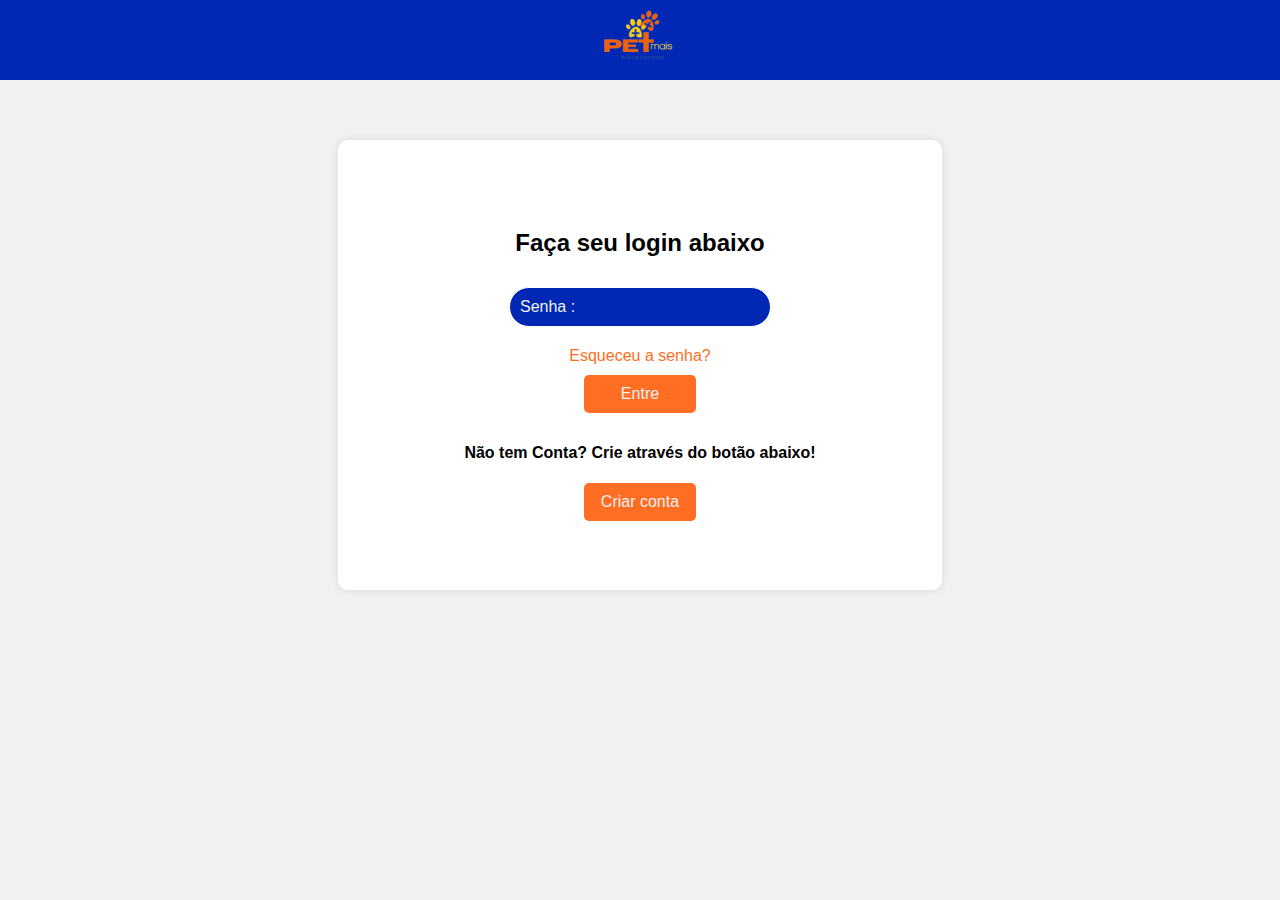
<file: login.html>
<!DOCTYPE html>
<html lang="pt-BR">

<head>
    <meta charset="UTF-8">
    <meta name="viewport" content="width=device-width, initial-scale=1.0">
    <title>PetMais Diagnósticos</title>
    <link rel="stylesheet" href="GustavoTcc/Assets/Style/login.css">
    <link rel="shortcut icon" href="GustavoTcc/Assets/Img/logo.png" type="image/x-icon">
</head>

<body>
    <nav>
        <div class="header">
            <a href="index.html"><img class="img-login"src="GustavoTcc/Assets/Img/logo.png" alt=""></a>
        </div>
    </nav>
    <div class="login-container">
        <h2>Faça seu login abaixo</h2>
        <input" type="text" placeholder="Login :">
        <input type="password" placeholder="Senha :">
        <a href="#">Esqueceu a senha?</a>
        <button type="submit">Entre</button>
        <h4>Não tem Conta? Crie através do botão abaixo!</h4>
        <a class="social-buttons" href="cadastro.html">Criar conta</a>
    </div>

</body>

</html>
</file>
<file: GustavoTcc/Assets/Style/agenda.css>
* {
  box-sizing: border-box;
}

body {
  font-family: Arial, sans-serif;
  margin: 0;
  padding: 0;
  background-color: #f1f1f1;
}

nav {
  background-color: #0028B4;
  display: flex !important;
  justify-content: space-between;
  align-items: center;
  padding: 10px 80px;
  height: 80px;
}

nav ul {
  list-style-type: none;
  margin: 0;
  padding: 0;
  display: flex;
}

nav ul li a {
  display: block;
  font-weight: bolder;
  font-size: 17px;
  color: #f1f1f1;
  text-align: center;
  padding: 14px 16px;
  text-decoration: none;
  align-items: center;
  justify-content: center;
}

nav ul li a:hover {
  color: #ff6e22
}

.search-bar {
  display: flex;
  align-items: center;
  border-radius: 5px;
}

.search-bar input[type=text] {
  margin-top: 9px;
  width: 300px;
  padding: 10px 5px;
  margin-right: 10px;
  border: 1px solid #f1f1f1;
  border-radius: 10px;
}

.search-bar button {
  background-color: #ff6e22;
  color: #f1f1f1;
  border: none;
  border-radius: 5px;
  cursor: pointer;
  width: 96px;
}


.container {
  background-color: #fff;
  border-radius: 8px;
  box-shadow: 0 0 10px rgba(0, 0, 0, 0.1);
  max-width: 1000px;
  width: 100%;
  padding: 20px;
  margin-left: auto;
  margin-right: auto;
  margin-top: 20px;
}

header {
  text-align: center;
  margin-bottom: 20px;
}

h1 {
  color: #0028B4;
  margin-bottom: 10px;
}

main {
  display: flex;
  flex-direction: column;
}

.form-container {
  margin-bottom: 20px;
}

h2 {
  color: #0028B4;
  margin-bottom: 10px;
}

label {
  display: block;
  margin-bottom: 5px;
}

input[type="text"],
input[type="datetime-local"],
select {
  width: 100%;
  padding: 10px;
  margin-bottom: 10px;
  border: 1px solid #ddd;
  border-radius: 5px;
}

button {
  width: 100%;
  padding: 10px;
  background-color: #0028B4;
  color: #fff;
  border: none;
  border-radius: 5px;
  cursor: pointer;
  font-size: 16px;
}

button:hover {
  background-color: #0028B4;
}

.agenda-container {
  overflow-x: auto;
}

table {
  width: 100%;
  border-collapse: collapse;
}

th,
td {
  padding: 10px;
  border: 1px solid #ddd;
  text-align: left;
}

th {
  background-color: #0028B4;
  color: #fff;
}

@media (max-width: 768px) {
  table {
      font-size: 14px;
  }
}

@media (max-width: 480px) {
  form {
      flex-direction: column;
  }

  label,
  input,
  select,
  button {
      font-size: 14px;
  }
}

.site-footer {
  margin-top: 62px;
  background-color: #f1f1f1;
  display: flex;
  flex-direction: row;
  justify-content: space-evenly;
}

footer p {
  padding: 5px;
  color: #050505;
}

.footer-social a{
  color: #ff6e22;
  text-decoration: none;
  display: flex;
  flex-direction: row;
  padding: 5px;
  margin-right: 5px;
}

.footer-social a:hover {
  color: #050505;
}

.footer-social img {
  margin-right: 10px;
}

@media (max-width: 768px) {
  nav {
      flex-direction: row;
      padding: 10px 20px;
  }

  nav ul {
      flex-direction: column;
      align-items: flex-start;
      display: none;
      width: 100%;
  }

  nav ul.active {
      display: flex;
  }

  nav ul li {
      width: 100%;
  }

  nav ul li a {
      text-align: left;
      padding: 10px;
      width: 100%;
  }

  .search-bar {
      width: 100%;
      margin-top: 10px;
      justify-content: space-between;
  }

  .search-bar input[type=text] {
      width: calc(100% - 120px);
  }

  .hamburger {
      display: flex;
  }
}

@media (max-width: 768px) {
  .site-footer {
      flex-direction: column;
      align-items: center;
      text-align: center;
  }

  .footer-content, .footer-social {
      margin-bottom: 20px;
  }

  .footer-social a {
      justify-content: center;
      margin: 10px 0;
  }
}

@media (max-width: 480px) {
  .footer-content, .footer-social {
      width: 100%;
  }

  .footer-social a {
      flex-direction: column;
      align-items: center;
  }
}
</file>
<file: GustavoTcc/Assets/Style/cadastro.css>
* {
  box-sizing: border-box;
}

body {
  font-family: Arial, sans-serif;
  margin: 0;
  padding: 0;
  background-color: #f1f1f1;
}
nav {
  background-color: #0028B4;
  display: flex;
  justify-content: center;
  align-items: center;
  padding: 10px 80px;
  height: 80px;
  width: 100%;
}

nav div a img {
  display: flex;
  justify-content: center;
  width: 10vw;
  margin: auto;
} 

.container {
  background-color: white;
  border-radius: 8px;
  box-shadow: 0 0 10px rgba(0, 0, 0, 0.1);
  overflow: hidden;
  width: 90%;
  max-width: 600px;
  text-align: center;
  margin-top: 62px;
  margin-left: auto;
  margin-right: auto;
}

.form-container {
  background-color: #f5f5f5;
  padding: 30px;
  border-radius: 8px;
}

.avatar {
  margin-bottom: 20px;
}

.avatar-icon {
  width: 100px;
  height: 100px;
  background-color: #0028B4;
  border-radius: 50%;
  margin: 0 auto;
  display: flex;
  align-items: center;
  justify-content: center;
}

.icon-svg {
  width: 30px;
}

::placeholder {
  color: #f1f1f1;
}

.input-group {
  display: flex;
  justify-content: space-between;
  margin-bottom: 15px;
  flex-wrap: wrap; /* Para ajustar os inputs em telas pequenas */
}

.input-group input {
  width: 48%;
  padding: 10px;
  border: 1px solid #ddd;
  border-radius: 4px;
  box-sizing: border-box;
  background-color: #0028B4;
  color: #f1f1f1;
  border: none;
  margin-bottom: 10px; /* Para espaçamento entre inputs em telas pequenas */
}

input[type="password"].repeat-password {
  background-color: #ff6e22;
  color: #f1f1f1;
  border: none;
}

button {
  background-color: #ff6e22;
  color: #f1f1f1;
  padding: 10px 20px;
  border: none;
  border-radius: 4px;
  cursor: pointer;
  width: 100%;
  margin-top: 20px;
}

@media (max-width: 600px) {
  .img-login {
    width: 15vh;
  }

  .input-group input {
      width: 100%;
  }

  .form-container {
      padding: 20px;
  }
}
</file>
<file: GustavoTcc/Assets/Style/exames.css>
* {
    box-sizing: border-box;
}

body {
    font-family: Arial, sans-serif;
    margin: 0;
    padding: 0;
    background-color: #f1f1f1;
}

nav {
    background-color: #0028B4;
    display: flex !important;
    justify-content: space-between;
    align-items: center;
    padding: 10px 80px;
    height: 80px;
    width: 100%;
}
  
nav ul {
    list-style-type: none;
    margin: 0;
    padding: 0;
    display: flex;
}
  
nav ul li a {
    display: block;
    font-weight: bolder;
    font-size: 17px;
    color: #f1f1f1;
    text-align: center;
    padding: 14px 16px;
    text-decoration: none;
    align-items: center;
    justify-content: center;
}
  
nav ul li a:hover {
    color: #ff6e22
}
  
.search-bar {
    display: flex;
    align-items: center;
    border-radius: 5px;
}
  
.search-bar input[type=text] {
    width: 300px;
    padding: 10px 5px;
    margin-right: 10px;
    border: 1px solid #f1f1f1;
    border-radius: 10px;
}
  
.search-bar button {
    padding: 10px 20px;
    background-color: #ff6e22;
    color: #f1f1f1;
    border: none;
    border-radius: 5px;
    cursor: pointer;
}

.exame  {
    align-items: center;
    border-radius: 3px;
    text-align: center;
    color: #0028B4;
    font-size: 38px;
    font-family: 'DynaPuff';
}

.change {
    background-color: white;
    width: 25%;
    padding: 10px;
    border: 1px rgb(247, 243, 243) solid;
    text-align: center;
    margin-left: 510px;
}

#response   {
    background-color: #0028B4;
    color: #f1f1f1;
    border-style: solid;
    border: 2px solid #f1f1f1;
    padding: 1.6em;
    border-radius: 12px;
    text-align: center;
    width: 70%;
    margin-left: auto;
    margin-right: auto;
}
 
.titulo {
 font-size: 18px;
 text-align: center;
 color: #050505;
}

.services {
    padding-top: 20px;
    padding-bottom: 40px;
    background-color: #0028B4;
    text-align: center;
  }
  
  .services p {
    color: #f1f1f1;
    font-size: 18px;
  }
  
  .descobrir {
    padding: 10px 20px;
    background-color: #ff6e22;
    color: #f1f1f1;
    border: none;
    border-radius: 5px;
    cursor: pointer;
  }
  
  .descobrir:hover {
    background-color: #e05c14; /* Cor um pouco mais escura para o efeito hover */
    color: #f1f1f1;
  }
  
  .site-footer {
    margin-top: 62px;
    background-color: #f1f1f1;
    display: flex;
    flex-direction: row;
    justify-content: space-evenly;
  }
  
  footer p {
    padding: 5px;
    color: #050505;
  }
  
  .footer-social a{
    color: #ff6e22;
    text-decoration: none;
    display: flex;
    flex-direction: row;
    padding: 5px;
    margin-right: 5px;
  }
  
  .footer-social a:hover {
    color: #050505;
  }
  
  .footer-social img {
    margin-right: 10px;
  }

@media (max-width: 768px) {
    .change {
        margin-left: 280px;    
    }
}

@media (max-width: 480px) {
    .change{
        margin-left: 160px;
    }

    .exame {
        font-size: 26px;
    }
    
    .titulo {
        width: 80%;
        margin-left: auto;
        margin-right: auto;
    }
}

@media (max-width: 768px) {
    nav {
        flex-direction: row;
        padding: 10px 20px;
    }
  
    nav ul {
        flex-direction: column;
        align-items: flex-start;
        display: none;
        width: 100%;
    }
  
    nav ul.active {
        display: flex;
    }
  
    nav ul li {
        width: 100%;
    }
  
    nav ul li a {
        text-align: left;
        padding: 10px;
        width: 100%;
    }
  
    .search-bar {
        width: 100%;
        margin-top: 10px;
        justify-content: space-between;
    }
  
    .search-bar input[type=text] {
        width: calc(100% - 120px);
    }
  
    .hamburger {
        display: flex;
    }
  }

  @media (max-width: 768px) {
    .site-footer {
        flex-direction: column;
        align-items: center;
        text-align: center;
    }
  
    .footer-content, .footer-social {
        margin-bottom: 20px;
    }
  
    .footer-social a {
        justify-content: center;
        margin: 10px 0;
    }
  }
  
  @media (max-width: 480px) {
    .footer-content, .footer-social {
        width: 100%;
    }
  
    .footer-social a {
        flex-direction: column;
        align-items: center;
    }
  }

  @media (max-width: 1024px) {
    .services h2 {
        font-size: 24px;
    }
  
    .services p {
        font-size: 16px;
    }
  
    .descobrir {
        padding: 12px 24px;
        font-size: 16px;
    }
  }
  
  @media (max-width: 768px) {
    .services h2 {
        font-size: 22px;
    }
  
    .services p {
        font-size: 14px;
    }
  
    .descobrir {
        padding: 10px 20px;
        font-size: 14px;
    }
  }
  
  @media (max-width: 480px) {
    .services h2 {
        font-size: 20px;
    }
  
    .services p {
        font-size: 12px;
        margin: 0 10px 15px 10px;
    }
  
    .descobrir {
        padding: 8px 16px;
        font-size: 12px;
    }
  }
</file>
<file: GustavoTcc/Assets/Style/login.css>
* {
  box-sizing: border-box;
}

body {
  font-family: Arial, sans-serif;
  margin: 0;
  padding: 0;
  background-color: #f1f1f1;
}
nav {
  background-color: #0028B4;
  display: flex;
  justify-content: center;
  align-items: center;
  padding: 10px 80px;
  height: 80px;
  width: 100%;
}

nav div a img {
  display: flex;
  justify-content: center;
  width: 10vw;
  margin: auto;
} 

.login-container {
  background-color: white;
  display: flex;
  flex-direction: column;
  justify-content: center;
  padding: 20px;
  border-radius: 10px;
  box-shadow: 0 0 10px rgba(0, 0, 0, 0.1);
  width: 604px;
  height: 450px;
  text-align: center;
  margin-top: 60px;
  margin-left: auto;
  margin-right: auto;
}

.login-container input {
  background-color: #0028B4;
  width: calc(50% - 20px);
  padding: 10px;
  margin: 10px auto;
  border-radius: 20px;
  border: 1px solid #fff;
  font-size: 16px;
}
.login-container a {
  color: #FF6E22;
  text-decoration: none;
  display: block;
  margin-top: 10px;
}
.login-container a:hover {
  text-decoration: underline;
}
.login-container button {
  width: 20%;
  padding: 10px;
  background-color: #FF6E22;
  border: none;
  border-radius: 5px;
  color: #f1f1f1;
  font-size: 16px;
  cursor: pointer;
  margin: 10px auto;

}

.social-buttons {
  align-items: center;
  background-color: #FF6E22;
  color: #f1f1f1 !important;
  padding: 10px;
  width: 20%;
  margin-left: auto;
  margin-right: auto;
  border-radius: 5px;
}

::placeholder {
  color: #f1f1f1;
}

h2 h4 {
  color: #050505;
}


@media (max-width: 600px) {

  .img-login {
    width: 15vh;
  }

  .login-container {
      width: 90%;
      padding: 15px;
  }

  .login-container button,
  .social-buttons {
      padding: 8px;
      font-size: 14px;
  }

  .login-container input {
      width: calc(100% - 16px);
      padding: 8px;
  }
}
</file>
<file: GustavoTcc/Assets/fontawesome (1)/fontawesome/css/brands.css>
/*!
 * Font Awesome Free 6.4.0 by @fontawesome - https://fontawesome.com
 * License - https://fontawesome.com/license/free (Icons: CC BY 4.0, Fonts: SIL OFL 1.1, Code: MIT License)
 * Copyright 2023 Fonticons, Inc.
 */
:root, :host {
  --fa-style-family-brands: 'Font Awesome 6 Brands';
  --fa-font-brands: normal 400 1em/1 'Font Awesome 6 Brands'; }

@font-face {
  font-family: 'Font Awesome 6 Brands';
  font-style: normal;
  font-weight: 400;
  font-display: block;
  src: url("../webfonts/fa-brands-400.woff2") format("woff2"), url("../webfonts/fa-brands-400.ttf") format("truetype"); }

.fab,
.fa-brands {
  font-weight: 400; }

.fa-monero:before {
  content: "\f3d0"; }

.fa-hooli:before {
  content: "\f427"; }

.fa-yelp:before {
  content: "\f1e9"; }

.fa-cc-visa:before {
  content: "\f1f0"; }

.fa-lastfm:before {
  content: "\f202"; }

.fa-shopware:before {
  content: "\f5b5"; }

.fa-creative-commons-nc:before {
  content: "\f4e8"; }

.fa-aws:before {
  content: "\f375"; }

.fa-redhat:before {
  content: "\f7bc"; }

.fa-yoast:before {
  content: "\f2b1"; }

.fa-cloudflare:before {
  content: "\e07d"; }

.fa-ups:before {
  content: "\f7e0"; }

.fa-wpexplorer:before {
  content: "\f2de"; }

.fa-dyalog:before {
  content: "\f399"; }

.fa-bity:before {
  content: "\f37a"; }

.fa-stackpath:before {
  content: "\f842"; }

.fa-buysellads:before {
  content: "\f20d"; }

.fa-first-order:before {
  content: "\f2b0"; }

.fa-modx:before {
  content: "\f285"; }

.fa-guilded:before {
  content: "\e07e"; }

.fa-vnv:before {
  content: "\f40b"; }

.fa-square-js:before {
  content: "\f3b9"; }

.fa-js-square:before {
  content: "\f3b9"; }

.fa-microsoft:before {
  content: "\f3ca"; }

.fa-qq:before {
  content: "\f1d6"; }

.fa-orcid:before {
  content: "\f8d2"; }

.fa-java:before {
  content: "\f4e4"; }

.fa-invision:before {
  content: "\f7b0"; }

.fa-creative-commons-pd-alt:before {
  content: "\f4ed"; }

.fa-centercode:before {
  content: "\f380"; }

.fa-glide-g:before {
  content: "\f2a6"; }

.fa-drupal:before {
  content: "\f1a9"; }

.fa-hire-a-helper:before {
  content: "\f3b0"; }

.fa-creative-commons-by:before {
  content: "\f4e7"; }

.fa-unity:before {
  content: "\e049"; }

.fa-whmcs:before {
  content: "\f40d"; }

.fa-rocketchat:before {
  content: "\f3e8"; }

.fa-vk:before {
  content: "\f189"; }

.fa-untappd:before {
  content: "\f405"; }

.fa-mailchimp:before {
  content: "\f59e"; }

.fa-css3-alt:before {
  content: "\f38b"; }

.fa-square-reddit:before {
  content: "\f1a2"; }

.fa-reddit-square:before {
  content: "\f1a2"; }

.fa-vimeo-v:before {
  content: "\f27d"; }

.fa-contao:before {
  content: "\f26d"; }

.fa-square-font-awesome:before {
  content: "\e5ad"; }

.fa-deskpro:before {
  content: "\f38f"; }

.fa-sistrix:before {
  content: "\f3ee"; }

.fa-square-instagram:before {
  content: "\e055"; }

.fa-instagram-square:before {
  content: "\e055"; }

.fa-battle-net:before {
  content: "\f835"; }

.fa-the-red-yeti:before {
  content: "\f69d"; }

.fa-square-hacker-news:before {
  content: "\f3af"; }

.fa-hacker-news-square:before {
  content: "\f3af"; }

.fa-edge:before {
  content: "\f282"; }

.fa-napster:before {
  content: "\f3d2"; }

.fa-square-snapchat:before {
  content: "\f2ad"; }

.fa-snapchat-square:before {
  content: "\f2ad"; }

.fa-google-plus-g:before {
  content: "\f0d5"; }

.fa-artstation:before {
  content: "\f77a"; }

.fa-markdown:before {
  content: "\f60f"; }

.fa-sourcetree:before {
  content: "\f7d3"; }

.fa-google-plus:before {
  content: "\f2b3"; }

.fa-diaspora:before {
  content: "\f791"; }

.fa-foursquare:before {
  content: "\f180"; }

.fa-stack-overflow:before {
  content: "\f16c"; }

.fa-github-alt:before {
  content: "\f113"; }

.fa-phoenix-squadron:before {
  content: "\f511"; }

.fa-pagelines:before {
  content: "\f18c"; }

.fa-algolia:before {
  content: "\f36c"; }

.fa-red-river:before {
  content: "\f3e3"; }

.fa-creative-commons-sa:before {
  content: "\f4ef"; }

.fa-safari:before {
  content: "\f267"; }

.fa-google:before {
  content: "\f1a0"; }

.fa-square-font-awesome-stroke:before {
  content: "\f35c"; }

.fa-font-awesome-alt:before {
  content: "\f35c"; }

.fa-atlassian:before {
  content: "\f77b"; }

.fa-linkedin-in:before {
  content: "\f0e1"; }

.fa-digital-ocean:before {
  content: "\f391"; }

.fa-nimblr:before {
  content: "\f5a8"; }

.fa-chromecast:before {
  content: "\f838"; }

.fa-evernote:before {
  content: "\f839"; }

.fa-hacker-news:before {
  content: "\f1d4"; }

.fa-creative-commons-sampling:before {
  content: "\f4f0"; }

.fa-adversal:before {
  content: "\f36a"; }

.fa-creative-commons:before {
  content: "\f25e"; }

.fa-watchman-monitoring:before {
  content: "\e087"; }

.fa-fonticons:before {
  content: "\f280"; }

.fa-weixin:before {
  content: "\f1d7"; }

.fa-shirtsinbulk:before {
  content: "\f214"; }

.fa-codepen:before {
  content: "\f1cb"; }

.fa-git-alt:before {
  content: "\f841"; }

.fa-lyft:before {
  content: "\f3c3"; }

.fa-rev:before {
  content: "\f5b2"; }

.fa-windows:before {
  content: "\f17a"; }

.fa-wizards-of-the-coast:before {
  content: "\f730"; }

.fa-square-viadeo:before {
  content: "\f2aa"; }

.fa-viadeo-square:before {
  content: "\f2aa"; }

.fa-meetup:before {
  content: "\f2e0"; }

.fa-centos:before {
  content: "\f789"; }

.fa-adn:before {
  content: "\f170"; }

.fa-cloudsmith:before {
  content: "\f384"; }

.fa-pied-piper-alt:before {
  content: "\f1a8"; }

.fa-square-dribbble:before {
  content: "\f397"; }

.fa-dribbble-square:before {
  content: "\f397"; }

.fa-codiepie:before {
  content: "\f284"; }

.fa-node:before {
  content: "\f419"; }

.fa-mix:before {
  content: "\f3cb"; }

.fa-steam:before {
  content: "\f1b6"; }

.fa-cc-apple-pay:before {
  content: "\f416"; }

.fa-scribd:before {
  content: "\f28a"; }

.fa-openid:before {
  content: "\f19b"; }

.fa-instalod:before {
  content: "\e081"; }

.fa-expeditedssl:before {
  content: "\f23e"; }

.fa-sellcast:before {
  content: "\f2da"; }

.fa-square-twitter:before {
  content: "\f081"; }

.fa-twitter-square:before {
  content: "\f081"; }

.fa-r-project:before {
  content: "\f4f7"; }

.fa-delicious:before {
  content: "\f1a5"; }

.fa-freebsd:before {
  content: "\f3a4"; }

.fa-vuejs:before {
  content: "\f41f"; }

.fa-accusoft:before {
  content: "\f369"; }

.fa-ioxhost:before {
  content: "\f208"; }

.fa-fonticons-fi:before {
  content: "\f3a2"; }

.fa-app-store:before {
  content: "\f36f"; }

.fa-cc-mastercard:before {
  content: "\f1f1"; }

.fa-itunes-note:before {
  content: "\f3b5"; }

.fa-golang:before {
  content: "\e40f"; }

.fa-kickstarter:before {
  content: "\f3bb"; }

.fa-grav:before {
  content: "\f2d6"; }

.fa-weibo:before {
  content: "\f18a"; }

.fa-uncharted:before {
  content: "\e084"; }

.fa-firstdraft:before {
  content: "\f3a1"; }

.fa-square-youtube:before {
  content: "\f431"; }

.fa-youtube-square:before {
  content: "\f431"; }

.fa-wikipedia-w:before {
  content: "\f266"; }

.fa-wpressr:before {
  content: "\f3e4"; }

.fa-rendact:before {
  content: "\f3e4"; }

.fa-angellist:before {
  content: "\f209"; }

.fa-galactic-republic:before {
  content: "\f50c"; }

.fa-nfc-directional:before {
  content: "\e530"; }

.fa-skype:before {
  content: "\f17e"; }

.fa-joget:before {
  content: "\f3b7"; }

.fa-fedora:before {
  content: "\f798"; }

.fa-stripe-s:before {
  content: "\f42a"; }

.fa-meta:before {
  content: "\e49b"; }

.fa-laravel:before {
  content: "\f3bd"; }

.fa-hotjar:before {
  content: "\f3b1"; }

.fa-bluetooth-b:before {
  content: "\f294"; }

.fa-sticker-mule:before {
  content: "\f3f7"; }

.fa-creative-commons-zero:before {
  content: "\f4f3"; }

.fa-hips:before {
  content: "\f452"; }

.fa-behance:before {
  content: "\f1b4"; }

.fa-reddit:before {
  content: "\f1a1"; }

.fa-discord:before {
  content: "\f392"; }

.fa-chrome:before {
  content: "\f268"; }

.fa-app-store-ios:before {
  content: "\f370"; }

.fa-cc-discover:before {
  content: "\f1f2"; }

.fa-wpbeginner:before {
  content: "\f297"; }

.fa-confluence:before {
  content: "\f78d"; }

.fa-mdb:before {
  content: "\f8ca"; }

.fa-dochub:before {
  content: "\f394"; }

.fa-accessible-icon:before {
  content: "\f368"; }

.fa-ebay:before {
  content: "\f4f4"; }

.fa-amazon:before {
  content: "\f270"; }

.fa-unsplash:before {
  content: "\e07c"; }

.fa-yarn:before {
  content: "\f7e3"; }

.fa-square-steam:before {
  content: "\f1b7"; }

.fa-steam-square:before {
  content: "\f1b7"; }

.fa-500px:before {
  content: "\f26e"; }

.fa-square-vimeo:before {
  content: "\f194"; }

.fa-vimeo-square:before {
  content: "\f194"; }

.fa-asymmetrik:before {
  content: "\f372"; }

.fa-font-awesome:before {
  content: "\f2b4"; }

.fa-font-awesome-flag:before {
  content: "\f2b4"; }

.fa-font-awesome-logo-full:before {
  content: "\f2b4"; }

.fa-gratipay:before {
  content: "\f184"; }

.fa-apple:before {
  content: "\f179"; }

.fa-hive:before {
  content: "\e07f"; }

.fa-gitkraken:before {
  content: "\f3a6"; }

.fa-keybase:before {
  content: "\f4f5"; }

.fa-apple-pay:before {
  content: "\f415"; }

.fa-padlet:before {
  content: "\e4a0"; }

.fa-amazon-pay:before {
  content: "\f42c"; }

.fa-square-github:before {
  content: "\f092"; }

.fa-github-square:before {
  content: "\f092"; }

.fa-stumbleupon:before {
  content: "\f1a4"; }

.fa-fedex:before {
  content: "\f797"; }

.fa-phoenix-framework:before {
  content: "\f3dc"; }

.fa-shopify:before {
  content: "\e057"; }

.fa-neos:before {
  content: "\f612"; }

.fa-hackerrank:before {
  content: "\f5f7"; }

.fa-researchgate:before {
  content: "\f4f8"; }

.fa-swift:before {
  content: "\f8e1"; }

.fa-angular:before {
  content: "\f420"; }

.fa-speakap:before {
  content: "\f3f3"; }

.fa-angrycreative:before {
  content: "\f36e"; }

.fa-y-combinator:before {
  content: "\f23b"; }

.fa-empire:before {
  content: "\f1d1"; }

.fa-envira:before {
  content: "\f299"; }

.fa-square-gitlab:before {
  content: "\e5ae"; }

.fa-gitlab-square:before {
  content: "\e5ae"; }

.fa-studiovinari:before {
  content: "\f3f8"; }

.fa-pied-piper:before {
  content: "\f2ae"; }

.fa-wordpress:before {
  content: "\f19a"; }

.fa-product-hunt:before {
  content: "\f288"; }

.fa-firefox:before {
  content: "\f269"; }

.fa-linode:before {
  content: "\f2b8"; }

.fa-goodreads:before {
  content: "\f3a8"; }

.fa-square-odnoklassniki:before {
  content: "\f264"; }

.fa-odnoklassniki-square:before {
  content: "\f264"; }

.fa-jsfiddle:before {
  content: "\f1cc"; }

.fa-sith:before {
  content: "\f512"; }

.fa-themeisle:before {
  content: "\f2b2"; }

.fa-page4:before {
  content: "\f3d7"; }

.fa-hashnode:before {
  content: "\e499"; }

.fa-react:before {
  content: "\f41b"; }

.fa-cc-paypal:before {
  content: "\f1f4"; }

.fa-squarespace:before {
  content: "\f5be"; }

.fa-cc-stripe:before {
  content: "\f1f5"; }

.fa-creative-commons-share:before {
  content: "\f4f2"; }

.fa-bitcoin:before {
  content: "\f379"; }

.fa-keycdn:before {
  content: "\f3ba"; }

.fa-opera:before {
  content: "\f26a"; }

.fa-itch-io:before {
  content: "\f83a"; }

.fa-umbraco:before {
  content: "\f8e8"; }

.fa-galactic-senate:before {
  content: "\f50d"; }

.fa-ubuntu:before {
  content: "\f7df"; }

.fa-draft2digital:before {
  content: "\f396"; }

.fa-stripe:before {
  content: "\f429"; }

.fa-houzz:before {
  content: "\f27c"; }

.fa-gg:before {
  content: "\f260"; }

.fa-dhl:before {
  content: "\f790"; }

.fa-square-pinterest:before {
  content: "\f0d3"; }

.fa-pinterest-square:before {
  content: "\f0d3"; }

.fa-xing:before {
  content: "\f168"; }

.fa-blackberry:before {
  content: "\f37b"; }

.fa-creative-commons-pd:before {
  content: "\f4ec"; }

.fa-playstation:before {
  content: "\f3df"; }

.fa-quinscape:before {
  content: "\f459"; }

.fa-less:before {
  content: "\f41d"; }

.fa-blogger-b:before {
  content: "\f37d"; }

.fa-opencart:before {
  content: "\f23d"; }

.fa-vine:before {
  content: "\f1ca"; }

.fa-paypal:before {
  content: "\f1ed"; }

.fa-gitlab:before {
  content: "\f296"; }

.fa-typo3:before {
  content: "\f42b"; }

.fa-reddit-alien:before {
  content: "\f281"; }

.fa-yahoo:before {
  content: "\f19e"; }

.fa-dailymotion:before {
  content: "\e052"; }

.fa-affiliatetheme:before {
  content: "\f36b"; }

.fa-pied-piper-pp:before {
  content: "\f1a7"; }

.fa-bootstrap:before {
  content: "\f836"; }

.fa-odnoklassniki:before {
  content: "\f263"; }

.fa-nfc-symbol:before {
  content: "\e531"; }

.fa-ethereum:before {
  content: "\f42e"; }

.fa-speaker-deck:before {
  content: "\f83c"; }

.fa-creative-commons-nc-eu:before {
  content: "\f4e9"; }

.fa-patreon:before {
  content: "\f3d9"; }

.fa-avianex:before {
  content: "\f374"; }

.fa-ello:before {
  content: "\f5f1"; }

.fa-gofore:before {
  content: "\f3a7"; }

.fa-bimobject:before {
  content: "\f378"; }

.fa-facebook-f:before {
  content: "\f39e"; }

.fa-square-google-plus:before {
  content: "\f0d4"; }

.fa-google-plus-square:before {
  content: "\f0d4"; }

.fa-mandalorian:before {
  content: "\f50f"; }

.fa-first-order-alt:before {
  content: "\f50a"; }

.fa-osi:before {
  content: "\f41a"; }

.fa-google-wallet:before {
  content: "\f1ee"; }

.fa-d-and-d-beyond:before {
  content: "\f6ca"; }

.fa-periscope:before {
  content: "\f3da"; }

.fa-fulcrum:before {
  content: "\f50b"; }

.fa-cloudscale:before {
  content: "\f383"; }

.fa-forumbee:before {
  content: "\f211"; }

.fa-mizuni:before {
  content: "\f3cc"; }

.fa-schlix:before {
  content: "\f3ea"; }

.fa-square-xing:before {
  content: "\f169"; }

.fa-xing-square:before {
  content: "\f169"; }

.fa-bandcamp:before {
  content: "\f2d5"; }

.fa-wpforms:before {
  content: "\f298"; }

.fa-cloudversify:before {
  content: "\f385"; }

.fa-usps:before {
  content: "\f7e1"; }

.fa-megaport:before {
  content: "\f5a3"; }

.fa-magento:before {
  content: "\f3c4"; }

.fa-spotify:before {
  content: "\f1bc"; }

.fa-optin-monster:before {
  content: "\f23c"; }

.fa-fly:before {
  content: "\f417"; }

.fa-aviato:before {
  content: "\f421"; }

.fa-itunes:before {
  content: "\f3b4"; }

.fa-cuttlefish:before {
  content: "\f38c"; }

.fa-blogger:before {
  content: "\f37c"; }

.fa-flickr:before {
  content: "\f16e"; }

.fa-viber:before {
  content: "\f409"; }

.fa-soundcloud:before {
  content: "\f1be"; }

.fa-digg:before {
  content: "\f1a6"; }

.fa-tencent-weibo:before {
  content: "\f1d5"; }

.fa-symfony:before {
  content: "\f83d"; }

.fa-maxcdn:before {
  content: "\f136"; }

.fa-etsy:before {
  content: "\f2d7"; }

.fa-facebook-messenger:before {
  content: "\f39f"; }

.fa-audible:before {
  content: "\f373"; }

.fa-think-peaks:before {
  content: "\f731"; }

.fa-bilibili:before {
  content: "\e3d9"; }

.fa-erlang:before {
  content: "\f39d"; }

.fa-cotton-bureau:before {
  content: "\f89e"; }

.fa-dashcube:before {
  content: "\f210"; }

.fa-42-group:before {
  content: "\e080"; }

.fa-innosoft:before {
  content: "\e080"; }

.fa-stack-exchange:before {
  content: "\f18d"; }

.fa-elementor:before {
  content: "\f430"; }

.fa-square-pied-piper:before {
  content: "\e01e"; }

.fa-pied-piper-square:before {
  content: "\e01e"; }

.fa-creative-commons-nd:before {
  content: "\f4eb"; }

.fa-palfed:before {
  content: "\f3d8"; }

.fa-superpowers:before {
  content: "\f2dd"; }

.fa-resolving:before {
  content: "\f3e7"; }

.fa-xbox:before {
  content: "\f412"; }

.fa-searchengin:before {
  content: "\f3eb"; }

.fa-tiktok:before {
  content: "\e07b"; }

.fa-square-facebook:before {
  content: "\f082"; }

.fa-facebook-square:before {
  content: "\f082"; }

.fa-renren:before {
  content: "\f18b"; }

.fa-linux:before {
  content: "\f17c"; }

.fa-glide:before {
  content: "\f2a5"; }

.fa-linkedin:before {
  content: "\f08c"; }

.fa-hubspot:before {
  content: "\f3b2"; }

.fa-deploydog:before {
  content: "\f38e"; }

.fa-twitch:before {
  content: "\f1e8"; }

.fa-ravelry:before {
  content: "\f2d9"; }

.fa-mixer:before {
  content: "\e056"; }

.fa-square-lastfm:before {
  content: "\f203"; }

.fa-lastfm-square:before {
  content: "\f203"; }

.fa-vimeo:before {
  content: "\f40a"; }

.fa-mendeley:before {
  content: "\f7b3"; }

.fa-uniregistry:before {
  content: "\f404"; }

.fa-figma:before {
  content: "\f799"; }

.fa-creative-commons-remix:before {
  content: "\f4ee"; }

.fa-cc-amazon-pay:before {
  content: "\f42d"; }

.fa-dropbox:before {
  content: "\f16b"; }

.fa-instagram:before {
  content: "\f16d"; }

.fa-cmplid:before {
  content: "\e360"; }

.fa-facebook:before {
  content: "\f09a"; }

.fa-gripfire:before {
  content: "\f3ac"; }

.fa-jedi-order:before {
  content: "\f50e"; }

.fa-uikit:before {
  content: "\f403"; }

.fa-fort-awesome-alt:before {
  content: "\f3a3"; }

.fa-phabricator:before {
  content: "\f3db"; }

.fa-ussunnah:before {
  content: "\f407"; }

.fa-earlybirds:before {
  content: "\f39a"; }

.fa-trade-federation:before {
  content: "\f513"; }

.fa-autoprefixer:before {
  content: "\f41c"; }

.fa-whatsapp:before {
  content: "\f232"; }

.fa-slideshare:before {
  content: "\f1e7"; }

.fa-google-play:before {
  content: "\f3ab"; }

.fa-viadeo:before {
  content: "\f2a9"; }

.fa-line:before {
  content: "\f3c0"; }

.fa-google-drive:before {
  content: "\f3aa"; }

.fa-servicestack:before {
  content: "\f3ec"; }

.fa-simplybuilt:before {
  content: "\f215"; }

.fa-bitbucket:before {
  content: "\f171"; }

.fa-imdb:before {
  content: "\f2d8"; }

.fa-deezer:before {
  content: "\e077"; }

.fa-raspberry-pi:before {
  content: "\f7bb"; }

.fa-jira:before {
  content: "\f7b1"; }

.fa-docker:before {
  content: "\f395"; }

.fa-screenpal:before {
  content: "\e570"; }

.fa-bluetooth:before {
  content: "\f293"; }

.fa-gitter:before {
  content: "\f426"; }

.fa-d-and-d:before {
  content: "\f38d"; }

.fa-microblog:before {
  content: "\e01a"; }

.fa-cc-diners-club:before {
  content: "\f24c"; }

.fa-gg-circle:before {
  content: "\f261"; }

.fa-pied-piper-hat:before {
  content: "\f4e5"; }

.fa-kickstarter-k:before {
  content: "\f3bc"; }

.fa-yandex:before {
  content: "\f413"; }

.fa-readme:before {
  content: "\f4d5"; }

.fa-html5:before {
  content: "\f13b"; }

.fa-sellsy:before {
  content: "\f213"; }

.fa-sass:before {
  content: "\f41e"; }

.fa-wirsindhandwerk:before {
  content: "\e2d0"; }

.fa-wsh:before {
  content: "\e2d0"; }

.fa-buromobelexperte:before {
  content: "\f37f"; }

.fa-salesforce:before {
  content: "\f83b"; }

.fa-octopus-deploy:before {
  content: "\e082"; }

.fa-medapps:before {
  content: "\f3c6"; }

.fa-ns8:before {
  content: "\f3d5"; }

.fa-pinterest-p:before {
  content: "\f231"; }

.fa-apper:before {
  content: "\f371"; }

.fa-fort-awesome:before {
  content: "\f286"; }

.fa-waze:before {
  content: "\f83f"; }

.fa-cc-jcb:before {
  content: "\f24b"; }

.fa-snapchat:before {
  content: "\f2ab"; }

.fa-snapchat-ghost:before {
  content: "\f2ab"; }

.fa-fantasy-flight-games:before {
  content: "\f6dc"; }

.fa-rust:before {
  content: "\e07a"; }

.fa-wix:before {
  content: "\f5cf"; }

.fa-square-behance:before {
  content: "\f1b5"; }

.fa-behance-square:before {
  content: "\f1b5"; }

.fa-supple:before {
  content: "\f3f9"; }

.fa-rebel:before {
  content: "\f1d0"; }

.fa-css3:before {
  content: "\f13c"; }

.fa-staylinked:before {
  content: "\f3f5"; }

.fa-kaggle:before {
  content: "\f5fa"; }

.fa-space-awesome:before {
  content: "\e5ac"; }

.fa-deviantart:before {
  content: "\f1bd"; }

.fa-cpanel:before {
  content: "\f388"; }

.fa-goodreads-g:before {
  content: "\f3a9"; }

.fa-square-git:before {
  content: "\f1d2"; }

.fa-git-square:before {
  content: "\f1d2"; }

.fa-square-tumblr:before {
  content: "\f174"; }

.fa-tumblr-square:before {
  content: "\f174"; }

.fa-trello:before {
  content: "\f181"; }

.fa-creative-commons-nc-jp:before {
  content: "\f4ea"; }

.fa-get-pocket:before {
  content: "\f265"; }

.fa-perbyte:before {
  content: "\e083"; }

.fa-grunt:before {
  content: "\f3ad"; }

.fa-weebly:before {
  content: "\f5cc"; }

.fa-connectdevelop:before {
  content: "\f20e"; }

.fa-leanpub:before {
  content: "\f212"; }

.fa-black-tie:before {
  content: "\f27e"; }

.fa-themeco:before {
  content: "\f5c6"; }

.fa-python:before {
  content: "\f3e2"; }

.fa-android:before {
  content: "\f17b"; }

.fa-bots:before {
  content: "\e340"; }

.fa-free-code-camp:before {
  content: "\f2c5"; }

.fa-hornbill:before {
  content: "\f592"; }

.fa-js:before {
  content: "\f3b8"; }

.fa-ideal:before {
  content: "\e013"; }

.fa-git:before {
  content: "\f1d3"; }

.fa-dev:before {
  content: "\f6cc"; }

.fa-sketch:before {
  content: "\f7c6"; }

.fa-yandex-international:before {
  content: "\f414"; }

.fa-cc-amex:before {
  content: "\f1f3"; }

.fa-uber:before {
  content: "\f402"; }

.fa-github:before {
  content: "\f09b"; }

.fa-php:before {
  content: "\f457"; }

.fa-alipay:before {
  content: "\f642"; }

.fa-youtube:before {
  content: "\f167"; }

.fa-skyatlas:before {
  content: "\f216"; }

.fa-firefox-browser:before {
  content: "\e007"; }

.fa-replyd:before {
  content: "\f3e6"; }

.fa-suse:before {
  content: "\f7d6"; }

.fa-jenkins:before {
  content: "\f3b6"; }

.fa-twitter:before {
  content: "\f099"; }

.fa-rockrms:before {
  content: "\f3e9"; }

.fa-pinterest:before {
  content: "\f0d2"; }

.fa-buffer:before {
  content: "\f837"; }

.fa-npm:before {
  content: "\f3d4"; }

.fa-yammer:before {
  content: "\f840"; }

.fa-btc:before {
  content: "\f15a"; }

.fa-dribbble:before {
  content: "\f17d"; }

.fa-stumbleupon-circle:before {
  content: "\f1a3"; }

.fa-internet-explorer:before {
  content: "\f26b"; }

.fa-stubber:before {
  content: "\e5c7"; }

.fa-telegram:before {
  content: "\f2c6"; }

.fa-telegram-plane:before {
  content: "\f2c6"; }

.fa-old-republic:before {
  content: "\f510"; }

.fa-odysee:before {
  content: "\e5c6"; }

.fa-square-whatsapp:before {
  content: "\f40c"; }

.fa-whatsapp-square:before {
  content: "\f40c"; }

.fa-node-js:before {
  content: "\f3d3"; }

.fa-edge-legacy:before {
  content: "\e078"; }

.fa-slack:before {
  content: "\f198"; }

.fa-slack-hash:before {
  content: "\f198"; }

.fa-medrt:before {
  content: "\f3c8"; }

.fa-usb:before {
  content: "\f287"; }

.fa-tumblr:before {
  content: "\f173"; }

.fa-vaadin:before {
  content: "\f408"; }

.fa-quora:before {
  content: "\f2c4"; }

.fa-reacteurope:before {
  content: "\f75d"; }

.fa-medium:before {
  content: "\f23a"; }

.fa-medium-m:before {
  content: "\f23a"; }

.fa-amilia:before {
  content: "\f36d"; }

.fa-mixcloud:before {
  content: "\f289"; }

.fa-flipboard:before {
  content: "\f44d"; }

.fa-viacoin:before {
  content: "\f237"; }

.fa-critical-role:before {
  content: "\f6c9"; }

.fa-sitrox:before {
  content: "\e44a"; }

.fa-discourse:before {
  content: "\f393"; }

.fa-joomla:before {
  content: "\f1aa"; }

.fa-mastodon:before {
  content: "\f4f6"; }

.fa-airbnb:before {
  content: "\f834"; }

.fa-wolf-pack-battalion:before {
  content: "\f514"; }

.fa-buy-n-large:before {
  content: "\f8a6"; }

.fa-gulp:before {
  content: "\f3ae"; }

.fa-creative-commons-sampling-plus:before {
  content: "\f4f1"; }

.fa-strava:before {
  content: "\f428"; }

.fa-ember:before {
  content: "\f423"; }

.fa-canadian-maple-leaf:before {
  content: "\f785"; }

.fa-teamspeak:before {
  content: "\f4f9"; }

.fa-pushed:before {
  content: "\f3e1"; }

.fa-wordpress-simple:before {
  content: "\f411"; }

.fa-nutritionix:before {
  content: "\f3d6"; }

.fa-wodu:before {
  content: "\e088"; }

.fa-google-pay:before {
  content: "\e079"; }

.fa-intercom:before {
  content: "\f7af"; }

.fa-zhihu:before {
  content: "\f63f"; }

.fa-korvue:before {
  content: "\f42f"; }

.fa-pix:before {
  content: "\e43a"; }

.fa-steam-symbol:before {
  content: "\f3f6"; }
</file>
<file: GustavoTcc/Assets/fontawesome (1)/fontawesome/css/solid.css>
/*!
 * Font Awesome Free 6.4.0 by @fontawesome - https://fontawesome.com
 * License - https://fontawesome.com/license/free (Icons: CC BY 4.0, Fonts: SIL OFL 1.1, Code: MIT License)
 * Copyright 2023 Fonticons, Inc.
 */
:root, :host {
  --fa-style-family-classic: 'Font Awesome 6 Free';
  --fa-font-solid: normal 900 1em/1 'Font Awesome 6 Free'; }

@font-face {
  font-family: 'Font Awesome 6 Free';
  font-style: normal;
  font-weight: 900;
  font-display: block;
  src: url("../webfonts/fa-solid-900.woff2") format("woff2"), url("../webfonts/fa-solid-900.ttf") format("truetype"); }

.fas,
.fa-solid {
  font-weight: 900; }
</file>
